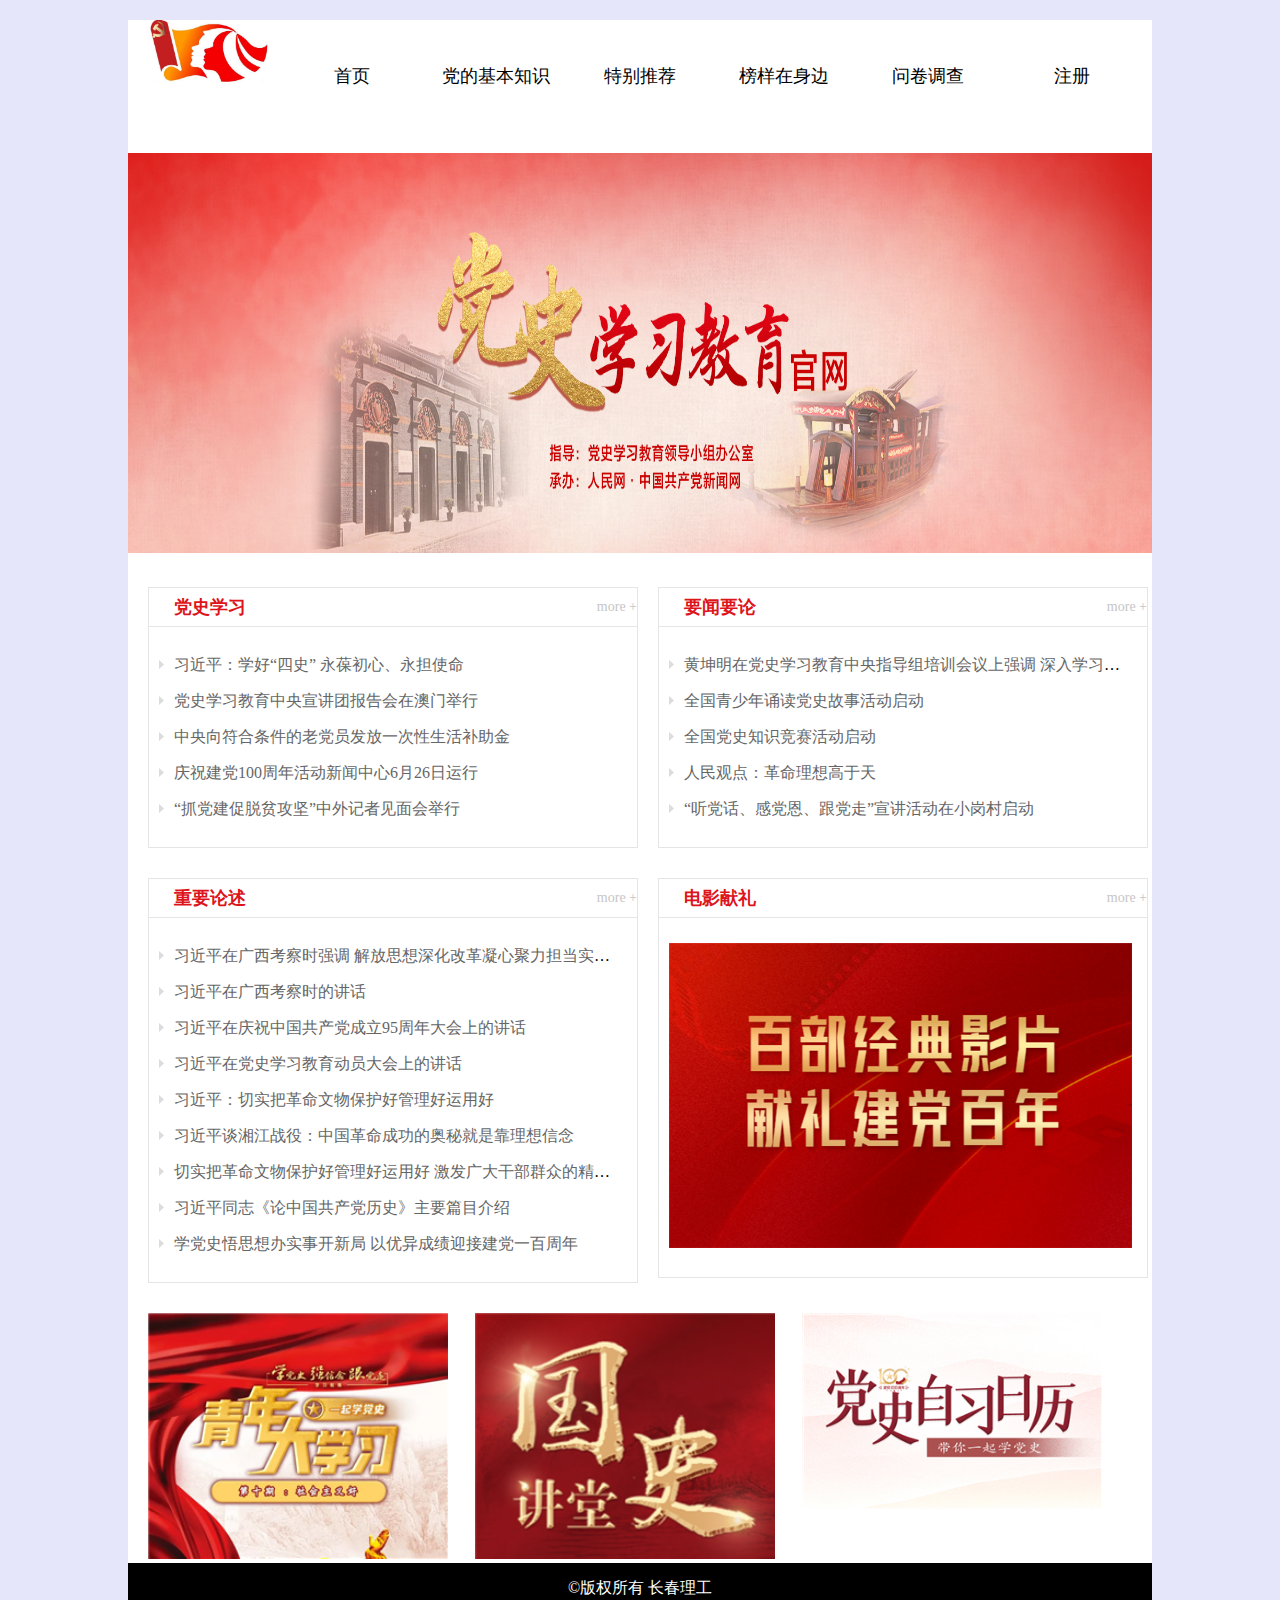
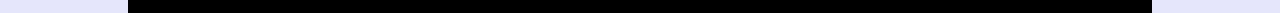
<file: 党史/Index.html>
<!DOCTYPE html>
<html>
<head>
  <title></title>
  <meta charset="utf-8">
  <link rel="stylesheet" type="text/css" href="css/add.css">
</head>
<body>
    <div class="header">
       <div class="container menu">
            <a href="index.html"><img src="images/logo.jpg" width="100%" alt=""> </a>
             <a href="index.html">首页</a>
             <a href="1.html">党的基本知识</a>
              <a href="2.html">特别推荐</a>
              <a href="3.html">榜样在身边</a>
              <a href="4.html">问卷调查</a>
              <a href="注册.html">注册</a>
       </div>
    </div>
    <div class="container">
      <div style="height: 67px;"></div>
        <img src="images/s3.jpg" width="100%" height="400">
        <div class="main">
            <div class="item">
                <div class="tit">
                  <span>党史学习 </span>
                  <a href="">more +</a>
                </div>
                <ul class="">    
                  <li>
                    <a href="6.html"> 习近平：学好“四史” 永葆初心、永担使命</a>
                  </li>
                  <li>
                    <a href="6.html">党史学习教育中央宣讲团报告会在澳门举行</a>
                  </li>
                  <li>
                    <a href="6.html">中央向符合条件的老党员发放一次性生活补助金</a>
                  </li>
                  <li>
                    <a href="6.html">庆祝建党100周年活动新闻中心6月26日运行</a>
                  </li>
                  <li>
                    <a href="6.html">“抓党建促脱贫攻坚”中外记者见面会举行</a>
                  </li>
              </ul>
            </div>
            <div class="item">
              <div class="tit">
                <span>要闻要论 </span>
                <a href="">more +</a>
              </div>
              <ul class="">    
                <li>
                  <a href="7.html">黄坤明在党史学习教育中央指导组培训会议上强调 深入学习贯彻习近平总书记重要讲话精神 高质量高标准完成指导工作任务</a>
                </li>
                <li>
                  <a href="7.html">全国青少年诵读党史故事活动启动</a>
                </li>
                <li>
                  <a href="7.html">全国党史知识竞赛活动启动</a>
                </li>
                <li>
                  <a href="7.html">人民观点：革命理想高于天</a>
                </li>
                <li>
                  <a href="7.html">“听党话、感党恩、跟党走”宣讲活动在小岗村启动</a>
                </li>
            </ul>
            </div>
            <div class="item">
              <div class="tit">
                <span>重要论述 </span>
                <a href="">more +</a>
              </div>
              <ul class="">    
                <li>
                  <a href="8.html">习近平在广西考察时强调 解放思想深化改革凝心聚力担当实干 建设新时代中国特色社会主义壮美广西</a>
                </li>
                <li>
                  <a href="8.html">习近平在广西考察时的讲话</a>
                </li>
                <li>
                  <a href="8.html">习近平在庆祝中国共产党成立95周年大会上的讲话</a>
                </li>
                <li>
                  <a href="8.html">习近平在党史学习教育动员大会上的讲话</a>
                </li>
                <li>
                  <a href="8.html">习近平：切实把革命文物保护好管理好运用好</a>
                </li>
                <li>
                  <a href="8.html">习近平谈湘江战役：中国革命成功的奥秘就是靠理想信念</a>
                </li>
                <li>
                  <a href="8.html">切实把革命文物保护好管理好运用好 激发广大干部群众的精神力量</a>
                </li>
                <li>
                  <a href="8.html">习近平同志《论中国共产党历史》主要篇目介绍</a>
                </li>
                <li>
                  <a href="8.html">学党史悟思想办实事开新局 以优异成绩迎接建党一百周年</a>
                </li>
            </ul>
            </div>
            <div class="item">
              <div class="tit">
                <span>电影献礼 </span>
                <a href="">more +</a>
              </div>
              <ul class="">    
                <li>
                  <img src="images/1.jpg" width="100%" alt="">
                </li>
              
            </ul>
            </div>
        </div>
        <div class="box1">
          <ul>
            <li><a href="5.html"> <img src="images/2.jpg" width="300" ></a></li>
            <li><a href="5.html">  <img src="images/3.jpg" width="300" ></a></li>
            <li><a href="5.html">  <img src="images/4.jpg" width="300" ></a></li>
          </ul>
        </div>
  
      <div class="footer">
         &copy;版权所有 长春理工
      </div>
    </div>
    


</body>
</html>
</file>
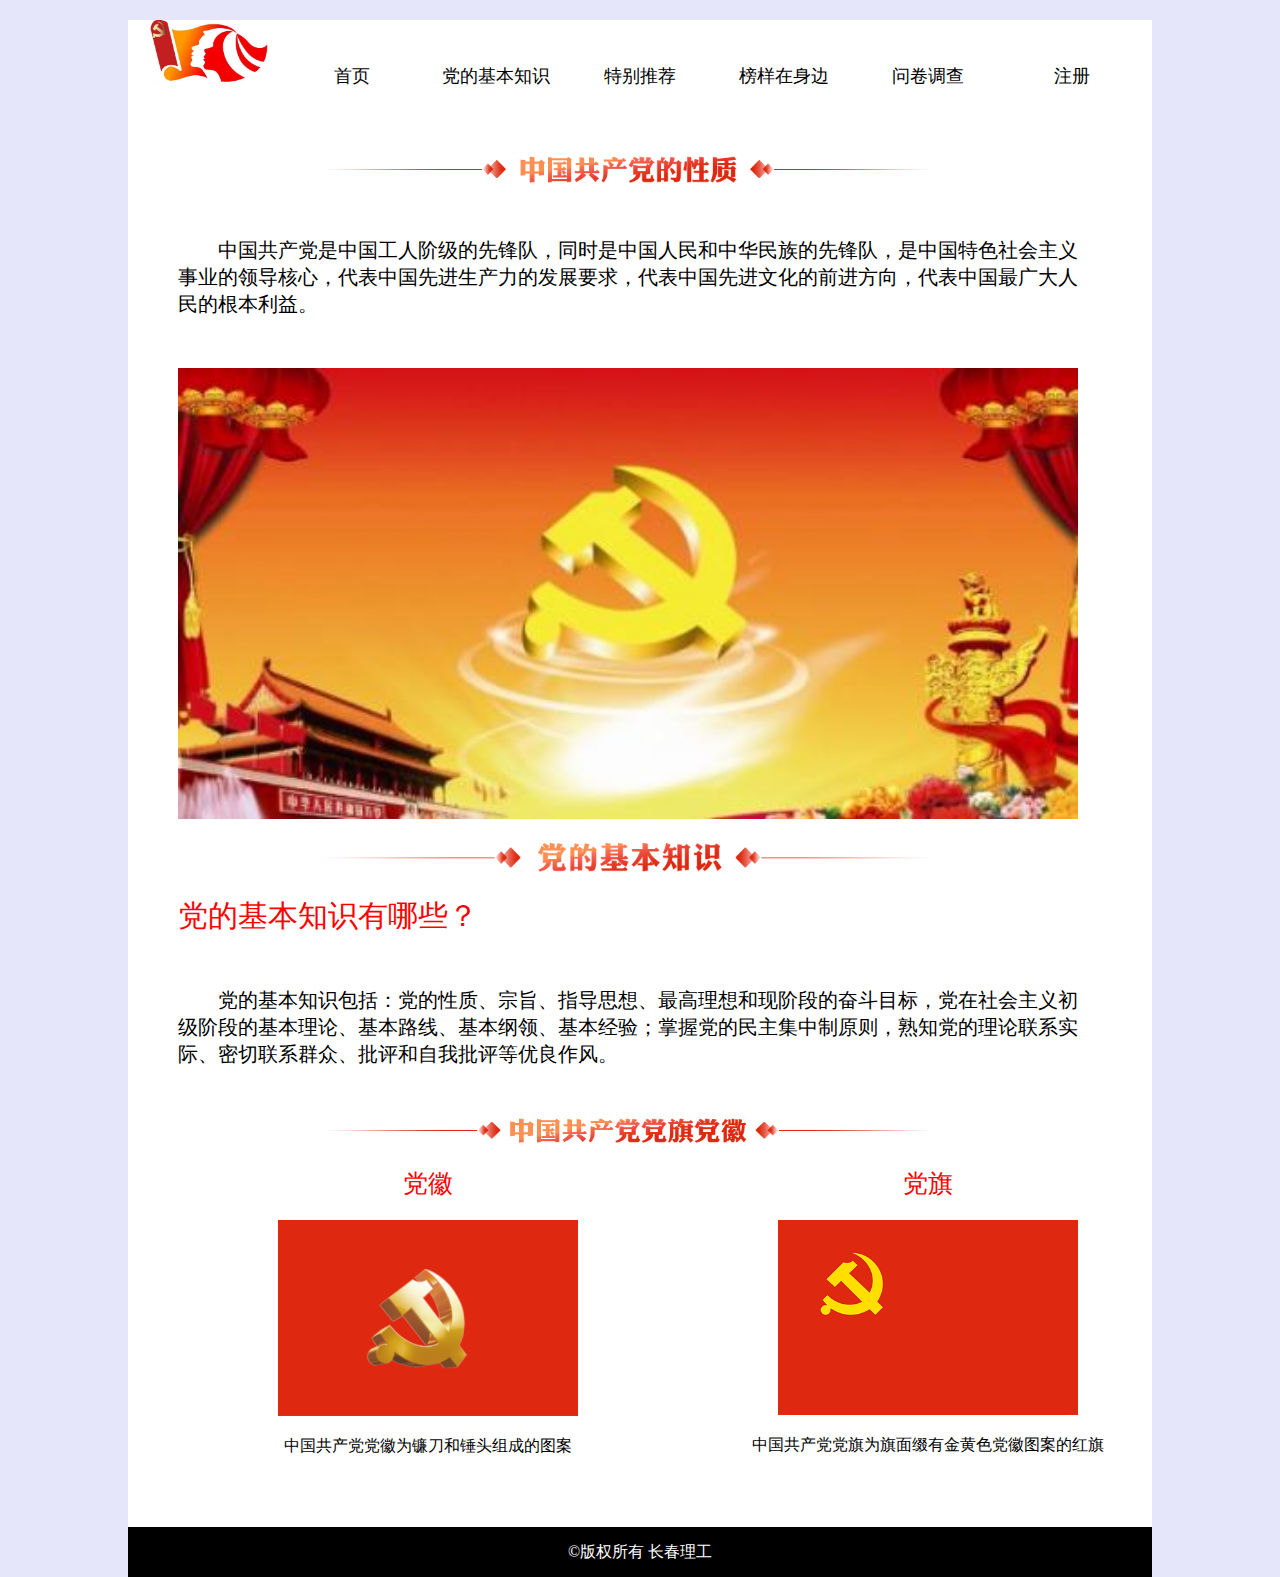
<file: 党史/1.html>
<!DOCTYPE html>
<html>
	<head>
		<meta charset="utf-8">
		<title>党的基本知识</title>
		<link rel="stylesheet" type="text/css" href="css/add.css">
		<link rel="stylesheet" type="text/css" href="css/css.css">
	</head>
	<body>
		<div class="header">
		   <div class="container menu">
		        <a href="index.html"><img src="images/logo.jpg" width="100%" alt=""> </a>
		         <a href="index.html">首页</a>
		         <a href="1.html">党的基本知识</a>
		          <a href="2.html">特别推荐</a>
		          <a href="3.html">榜样在身边</a>
		          <a href="4.html">问卷调查</a>
		          <a href="注册.html">注册</a>
		   </div>
		</div>
		<div class="container">
			<div class="top">
				<div class="top_1">
					<img src="./images/tit1.png" alt="">
				</div>
				<p class="top_2">
					中国共产党是中国工人阶级的先锋队，同时是中国人民和中华民族的先锋队，是中国特色社会主义事业的领导核心，代表中国先进生产力的发展要求，代表中国先进文化的前进方向，代表中国最广大人民的根本利益。
				</p>
				<img src="./images/ddzs.jpg" alt="" class="top_3">
				<div class="top_1">
					<img src="./images/tit6.png" alt="">
				</div>
				<h3>党的基本知识有哪些？</h3>
				<p class="top_2">
					党的基本知识包括：党的性质、宗旨、指导思想、最高理想和现阶段的奋斗目标，党在社会主义初级阶段的基本理论、基本路线、基本纲领、基本经验；掌握党的民主集中制原则，熟知党的理论联系实际、密切联系群众、批评和自我批评等优良作风。
				</p>
				<div class="top_1">
					<img src="./images/tit2.png" alt="">
				</div>
				<div class="top_4">
					<div>
						<h4>党徽</h4>
						<img src="./images/dh.png" alt="">
						<p>中国共产党党徽为镰刀和锤头组成的图案</p>
					</div>
					<div>
						<h4>党旗</h4>
						<img src="./images/dq.png" alt="">
						<p>中国共产党党旗为旗面缀有金黄色党徽图案的红旗</p>
					</div>
				</div>
			</div>
			<div class="footer">
				&copy;版权所有 长春理工
			</div>
		</div>
	</body>
</html>
</file>
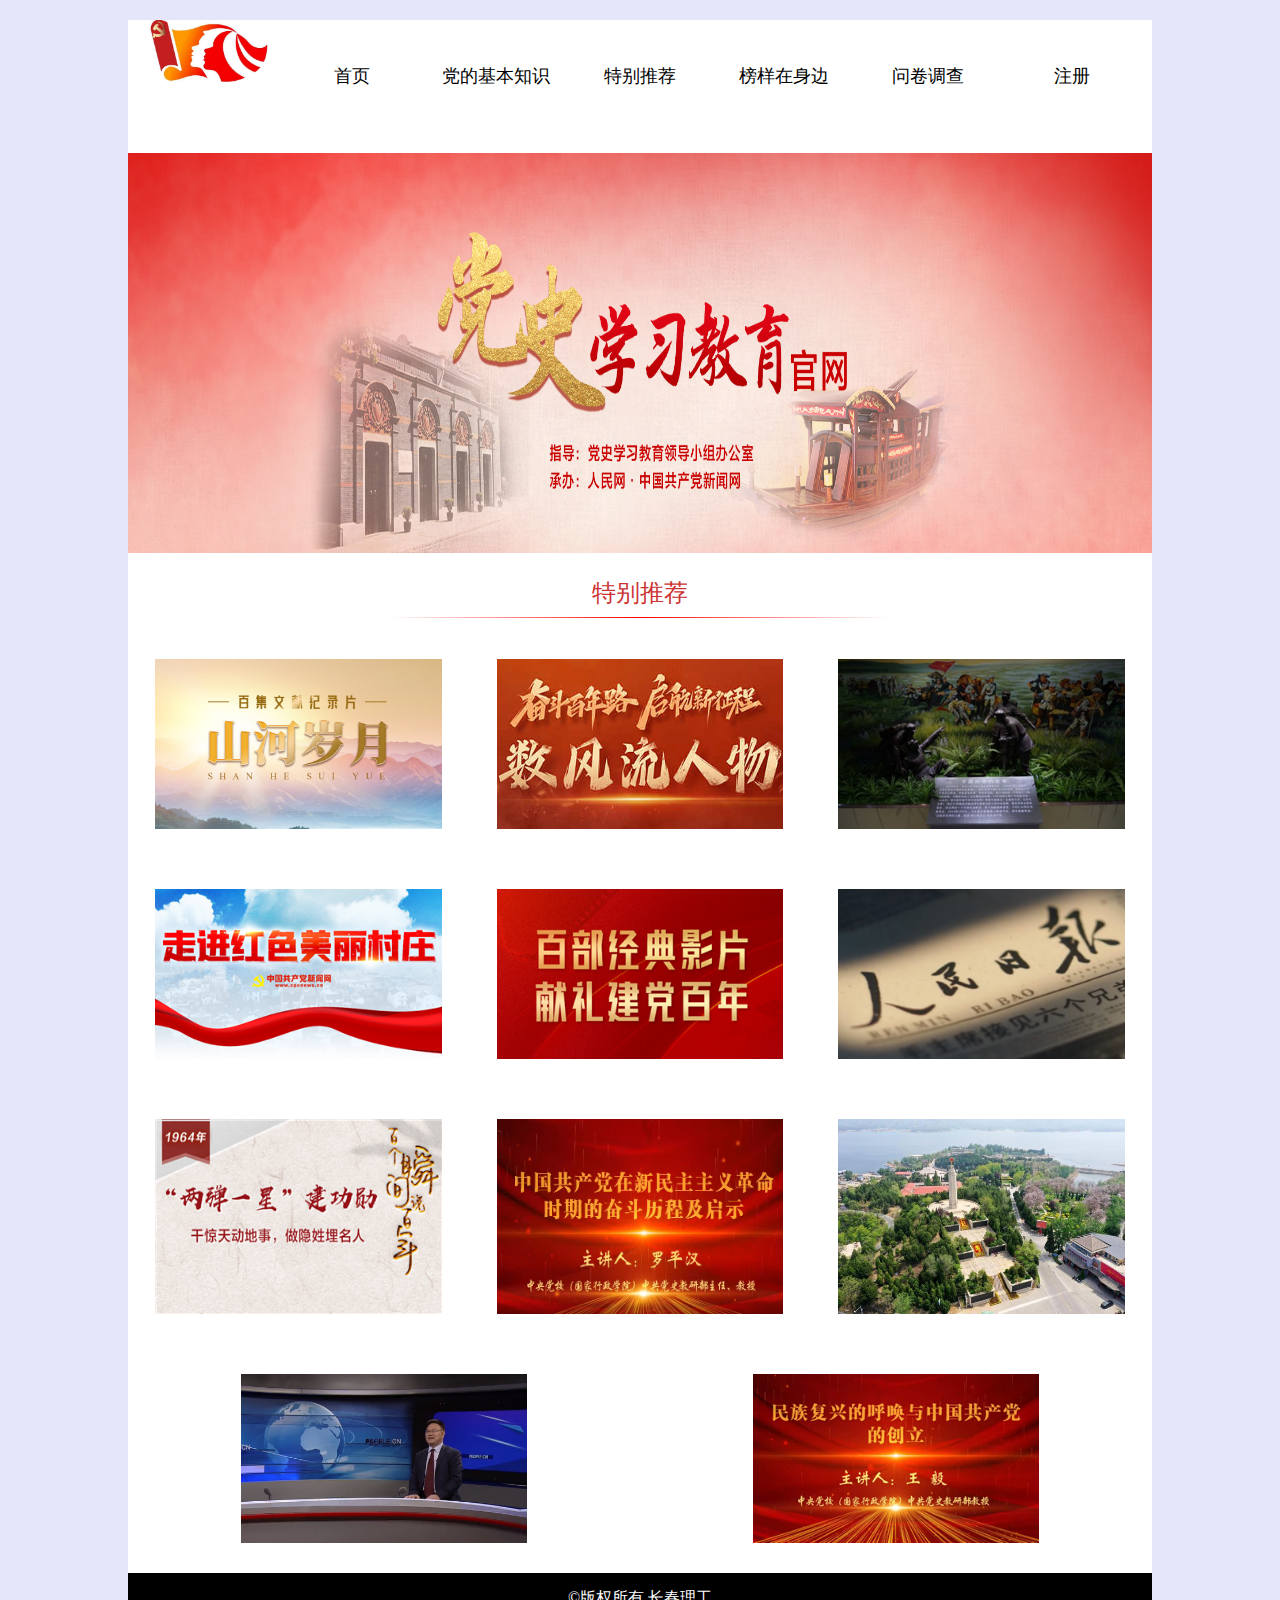
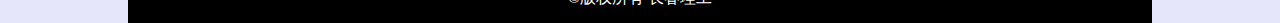
<file: 党史/2.html>
<!DOCTYPE html>
<html>
<head>
  <title></title>
  <meta charset="utf-8">
  <link rel="stylesheet" type="text/css" href="css/add.css">
  <link rel="stylesheet" href="css/style.css">
</head>
<body>
    <div class="header">
       <div class="container menu">
            <a href="index.html"><img src="images/logo.jpg" width="100%" alt=""> </a>
             <a href="index.html">首页</a>
             <a href="1.html">党的基本知识</a>
              <a href="2.html">特别推荐</a>
              <a href="3.html">榜样在身边</a>
              <a href="4.html">问卷调查</a>
              <a href="注册.html">注册</a>
       </div>
    </div>
    <div class="container">
      <div style="height: 67px;"></div>
      <img src="images/s3.jpg" width="100%" height="400">
      <h2 class="h2_title">特别推荐</h2>
      <section class="se_main">
        <div>
          <a href="#">百集文献纪录片《山河岁月》</a>
          <img src="images/2.1.jpg" alt="">
        </div>
        <div>
          <a href="#">奋斗百年路 启航新征程·数风流人物</a>
          <img src="images/2.2.jpg" alt="">
        </div>
        <div>
          <a href="#">听总书记讲党史故事｜“半截皮带”铸军魂</a>
          <img src="images/2.3.jpg" alt="">
        </div>
        <div>
          <a href="#">走进红色美丽村庄</a>
          <img src="images/2.4.png" alt="">
        </div>
        <div>
          <a href="#">百部经典影片 献礼建党百年</a>
          <img src="images/2.5.png" alt="">
        </div>
        <div>
          <a href="#">《红色档案》一则消息让毛泽东夜不能寐 欣然写就两首七律</a>
          <img src="images/2.6.png" alt="">
        </div>
        <div>
          <a href="#">【百个瞬间说百年】1964，“两弹一星”建功勋</a>
          <img src="images/2.7.png" alt="">
        </div>
        <div>
          <a href="#">【中共党史公开课】第三讲：中国共产党在新民主主义革命时期的奋斗历程及启示</a>
          <img src="images/2.8.png" alt="">
        </div>
        <div>
          <a href="#">“赶考”，永远在路上——习近平总书记到过的红色圣地之河北篇</a>
          <img src="images/2.9.jpg" alt="">
        </div>
        <div>
          <a href="#">导读：关于新时代坚持和发展中国特色社会主义</a>
          <img src="images/2.10.png" alt="">
        </div>
        <div>
          <a href="#">【中共党史公开课】第二讲：民族复兴的呼唤与中国共产党的创立</a>
          <img src="images/2.11.png" alt="">
        </div>

      </section>
      <div class="footer">
         &copy;版权所有 长春理工
      </div>
    </div>
    


</body>
</html>
</file>
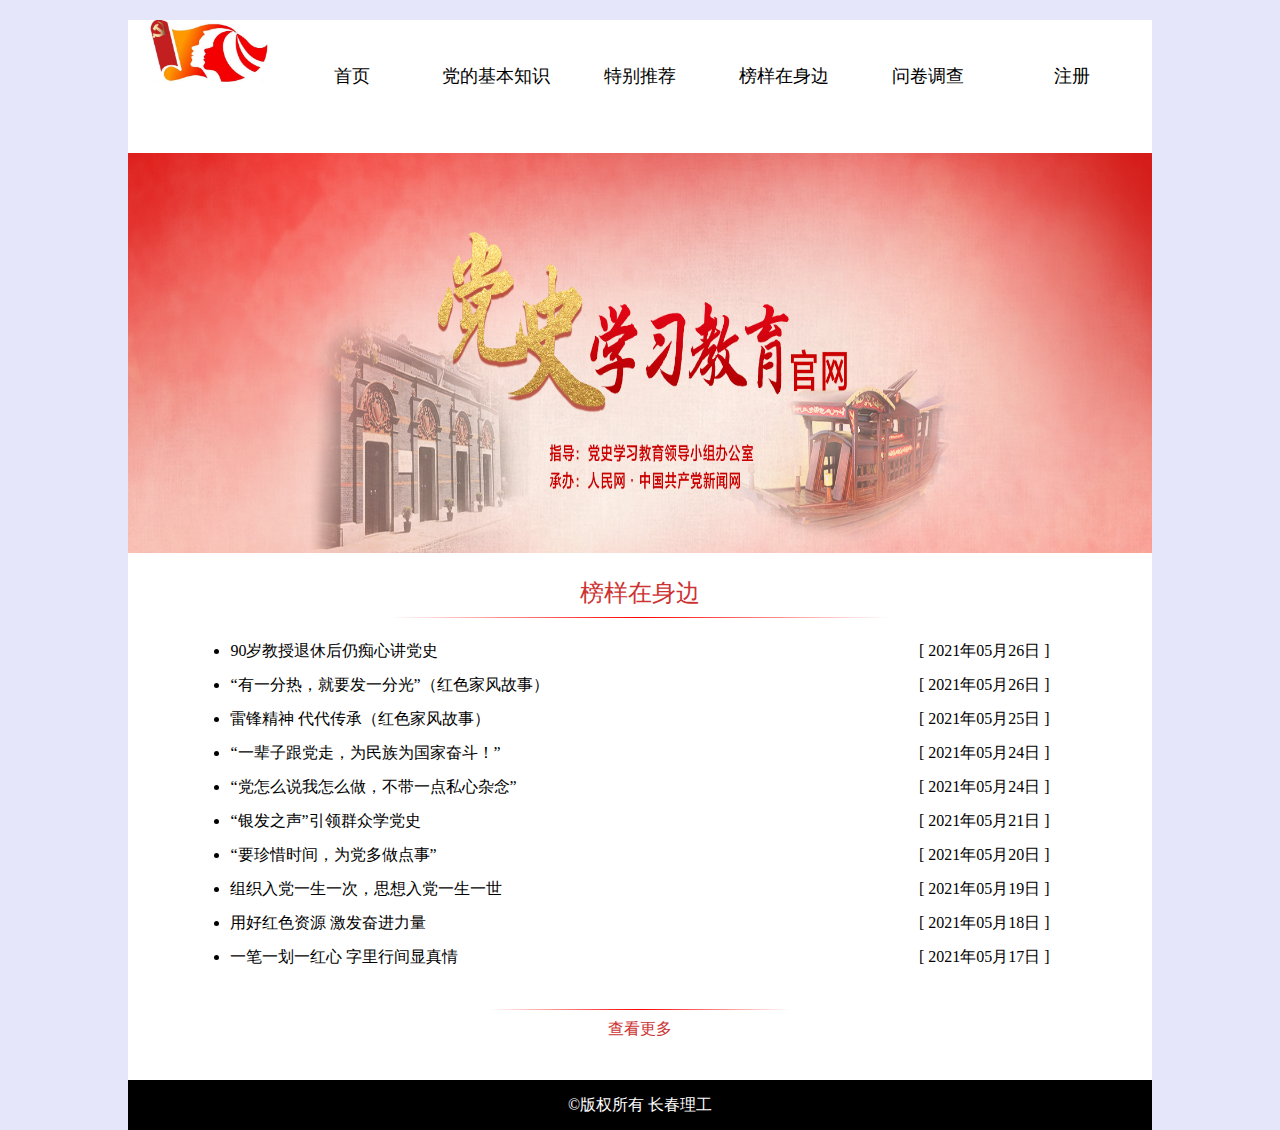
<file: 党史/3.html>
<!DOCTYPE html>
<html>
<head>
  <title></title>
  <meta charset="utf-8">
  <link rel="stylesheet" type="text/css" href="css/add.css">
  <link rel="stylesheet" href="css/style.css">
</head>
<body>
    <div class="header">
       <div class="container menu">
            <a href="index.html"><img src="images/logo.jpg" width="100%" alt=""> </a>
             <a href="index.html">首页</a>
             <a href="1.html">党的基本知识</a>
              <a href="2.html">特别推荐</a>
              <a href="3.html">榜样在身边</a>
              <a href="4.html">问卷调查</a>
              <a href="注册.html">注册</a>
       </div>
    </div>
    <div class="container">
      <div style="height: 67px;"></div>
      <img src="images/s3.jpg" width="100%" height="400">
      <h2 class="h2_title">榜样在身边</h2>
      <section class="se_main">
        <ul>
          <li>
            <a href="">90岁教授退休后仍痴心讲党史</a>
            <span>[ 2021年05月26日 ]</span>
          </li>
          <li>
            <a href="">“有一分热，就要发一分光”（红色家风故事）</a>
            <span>[ 2021年05月26日 ]</span>
          </li>
          <li>
            <a href="">雷锋精神 代代传承（红色家风故事）</a>
            <span>[ 2021年05月25日 ]</span>
          </li>
          <li>
            <a href="">“一辈子跟党走，为民族为国家奋斗！”</a>
            <span>[ 2021年05月24日 ]</span>
          </li>
          <li>
            <a href="">“党怎么说我怎么做，不带一点私心杂念”</a>
            <span>[ 2021年05月24日 ]</span>
          </li>
          <li>
            <a href="">“银发之声”引领群众学党史</a>
            <span>[ 2021年05月21日 ]</span>
          </li>
          <li>
            <a href="">“要珍惜时间，为党多做点事”</a>
            <span>[ 2021年05月20日 ]</span>
          </li>
          <li>
            <a href="">组织入党一生一次，思想入党一生一世</a>
            <span>[ 2021年05月19日 ]</span>
          </li>
          <li>
            <a href="">用好红色资源 激发奋进力量</a>
            <span>[ 2021年05月18日 ]</span>
          </li>
          <li>
            <a href="">一笔一划一红心 字里行间显真情</a>
            <span>[ 2021年05月17日 ]</span>
          </li>
        </ul>
        <a href="javascript:a();" class="more">查看更多</a>
        <script>
            var ul = document.querySelector(".se_main > ul");
              lists = ul.innerHTML;
            function a(){
              console.log(lists)
              ul.innerHTML = ul.innerHTML + lists;
            }
        </script>
      </section>
      <div class="footer">
         &copy;版权所有 长春理工
      </div>
    </div>
</body>
</html>
</file>
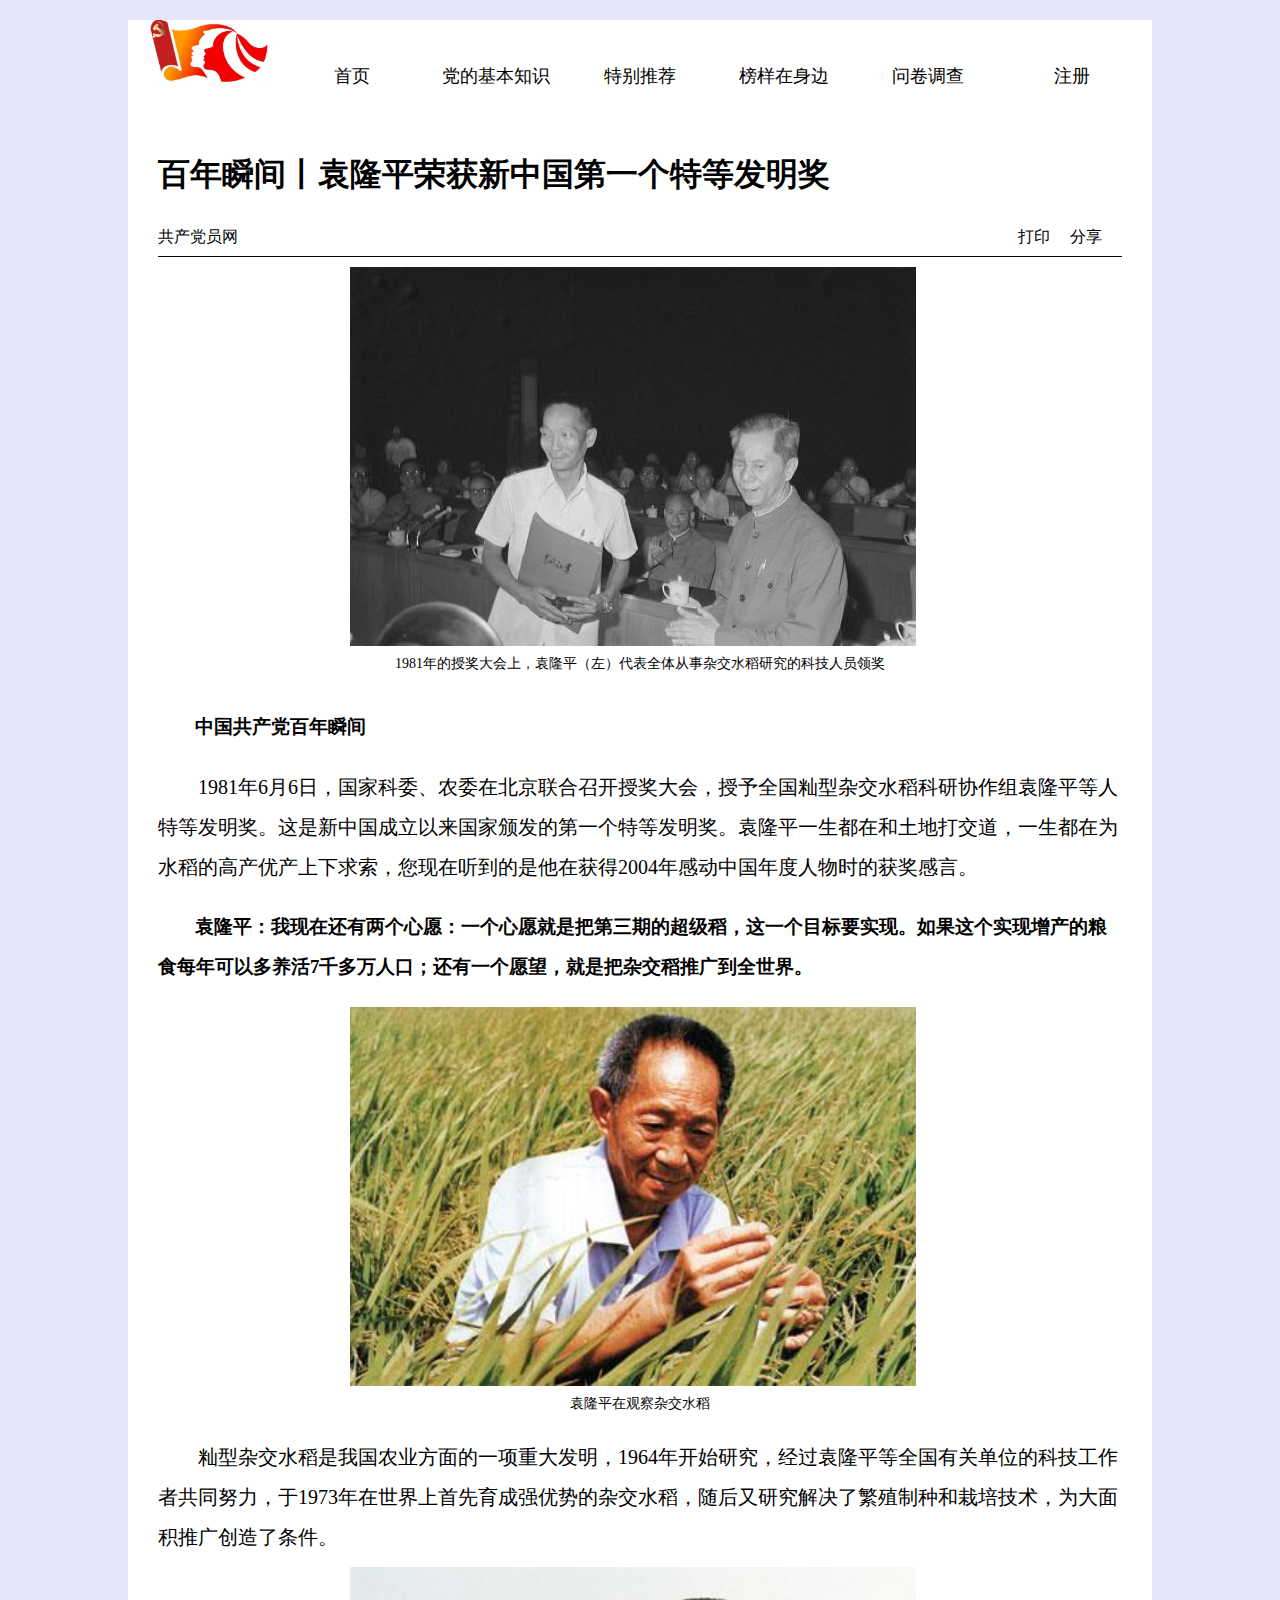
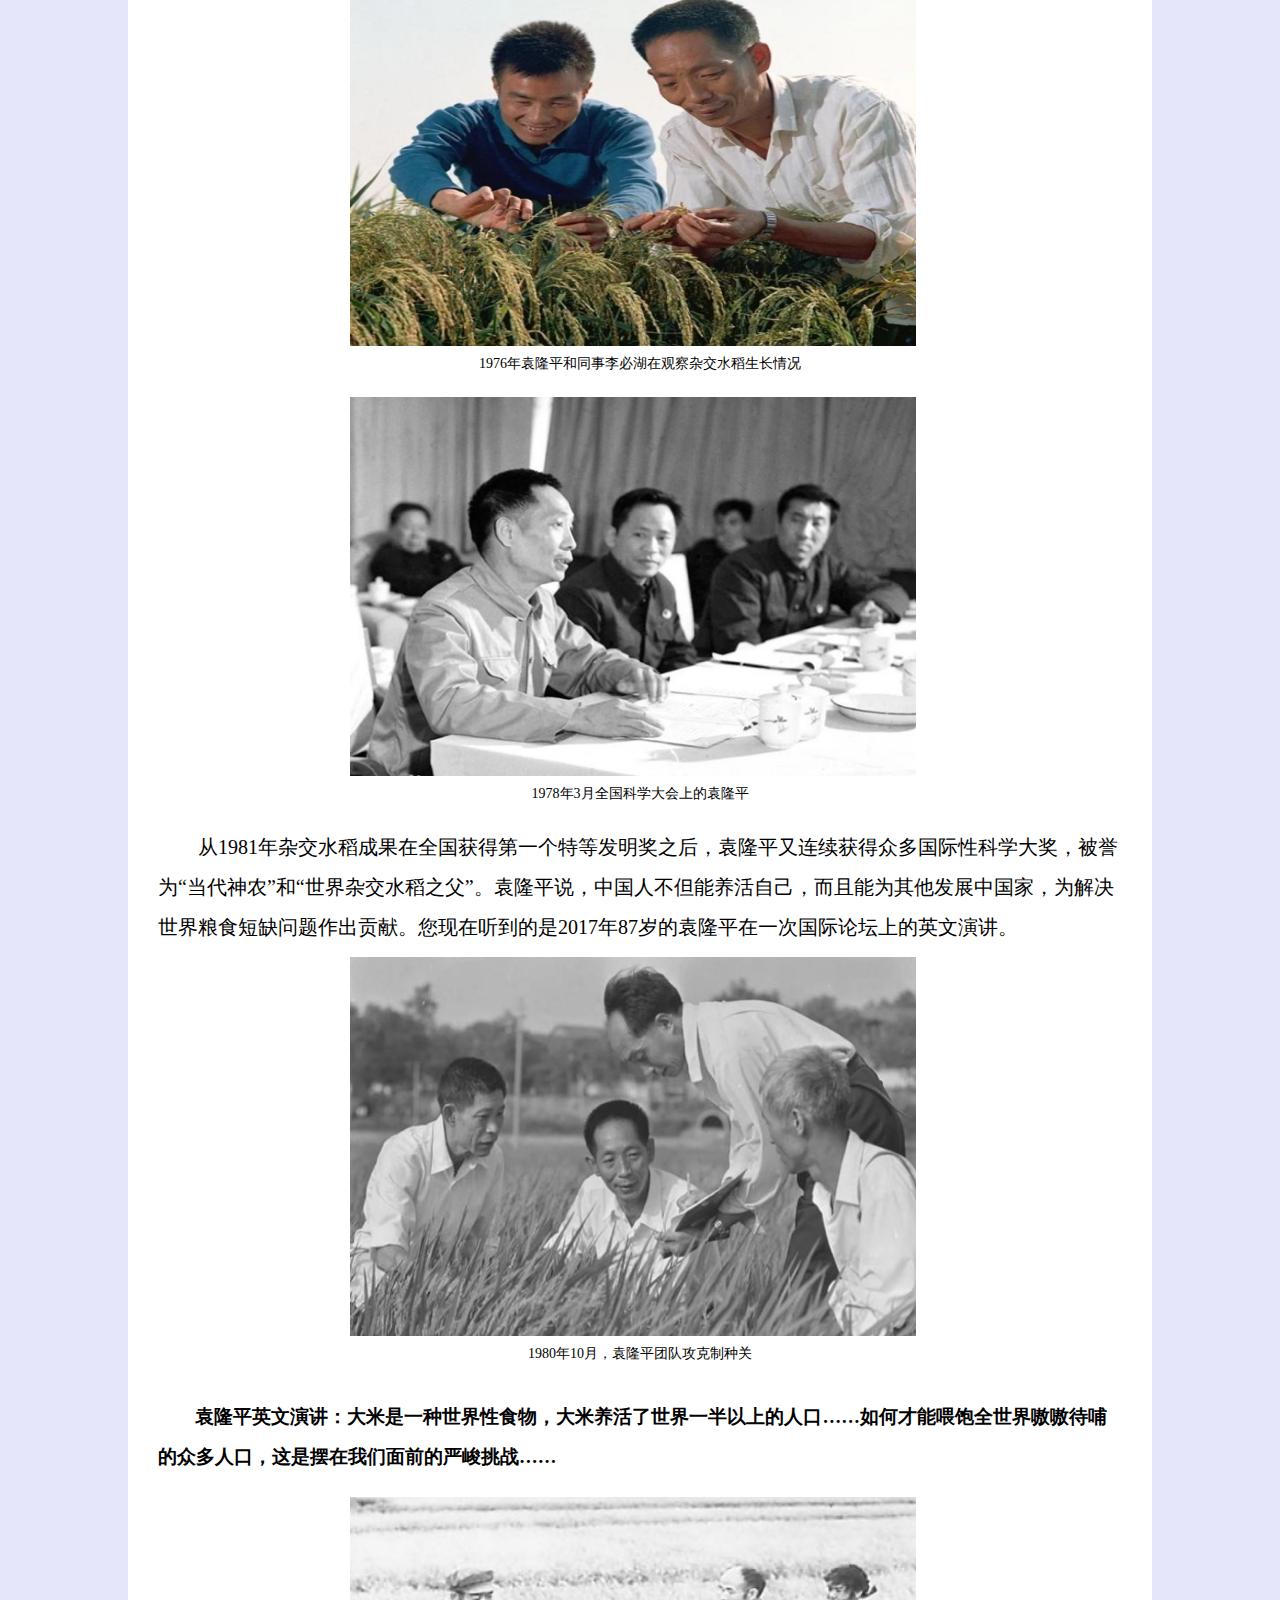
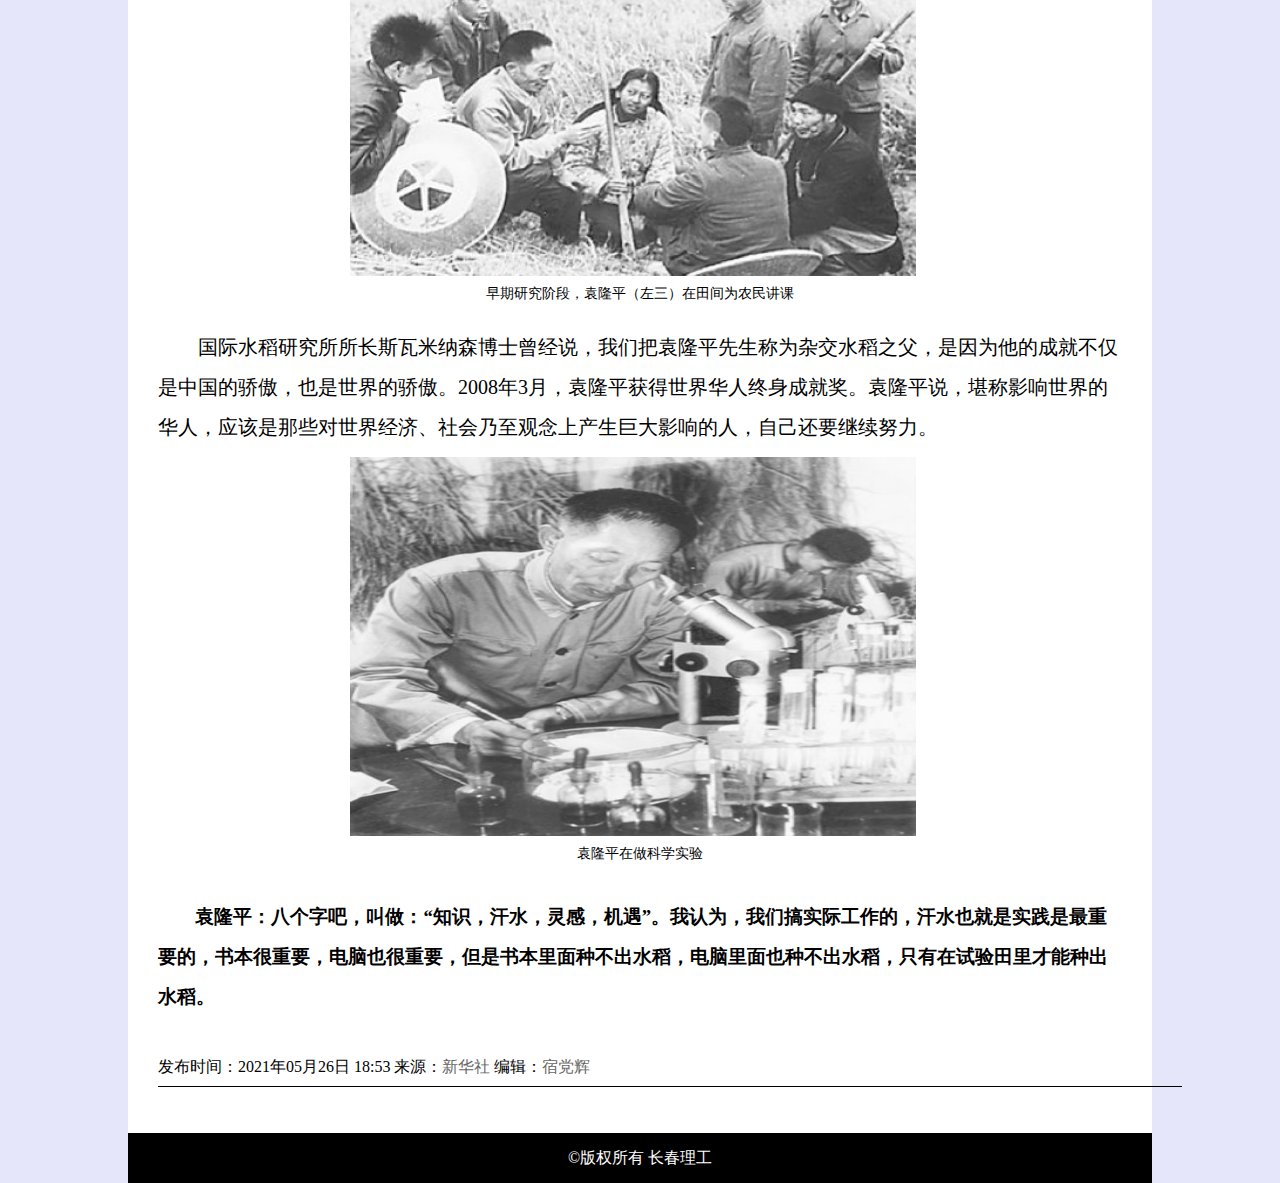
<file: 党史/5.html>
<!DOCTYPE html>
<html lang="en">
<head>
	<meta charset="UTF-8">
	<meta name="viewport" content="width=device-width, initial-scale=1.0">
	<title>国史讲堂</title>
	<link rel="stylesheet" href="css/add.css">
	<link rel="stylesheet" href="css/5.css">
</head>
<body>
    <div class="header">
       <div class="container menu">
            <a href="index.html"><img src="images/logo.jpg" width="100%" alt=""> </a>
             <a href="index.html">首页</a>
             <a href="1.html">党的基本知识</a>
              <a href="2.html">特别推荐</a>
              <a href="3.html">榜样在身边</a>
              <a href="4.html">问卷调查</a>
              <a href="注册.html">注册</a>
       </div>
    </div>
    <div style="height: 67px;background-color: #fff;width: 1024px;margin: 0 auto;"></div>
    <div class="content">
    	<div class="top">
        <h1>百年瞬间丨袁隆平荣获新中国第一个特等发明奖</h1>
        <p class="xian">
          <span class="fl"><a href="#">共产党员网</a></span>
          <span class="fr"><a href="#">分享</a></span>
          <span class="fr"><a href="#">打印</a></span>
        </p>
      </div>
      <div class="con">
        <div class="img">
          <img src="images/5.png" alt="">
          <span>1981年的授奖大会上，袁隆平（左）代表全体从事杂交水稻研究的科技人员领奖</span>
        </div>
        <h3>中国共产党百年瞬间</h3>
        <p>1981年6月6日，国家科委、农委在北京联合召开授奖大会，授予全国籼型杂交水稻科研协作组袁隆平等人特等发明奖。这是新中国成立以来国家颁发的第一个特等发明奖。袁隆平一生都在和土地打交道，一生都在为水稻的高产优产上下求索，您现在听到的是他在获得2004年感动中国年度人物时的获奖感言。</p>
        <h3>袁隆平：我现在还有两个心愿：一个心愿就是把第三期的超级稻，这一个目标要实现。如果这个实现增产的粮食每年可以多养活7千多万人口；还有一个愿望，就是把杂交稻推广到全世界。</h3>
         <div class="img">
          <img src="images/5-1.jpg" alt="">
          <span>袁隆平在观察杂交水稻</span>
        </div>
        <p>籼型杂交水稻是我国农业方面的一项重大发明，1964年开始研究，经过袁隆平等全国有关单位的科技工作者共同努力，于1973年在世界上首先育成强优势的杂交水稻，随后又研究解决了繁殖制种和栽培技术，为大面积推广创造了条件。</p>
        <div class="img">
          <img src="images/5-2.png" alt="">
          <span>1976年袁隆平和同事李必湖在观察杂交水稻生长情况</span>
        </div>
        <div class="img">
          <img src="images/5-3.png" alt="">
          <span>1978年3月全国科学大会上的袁隆平</span>
        </div>
        <p>从1981年杂交水稻成果在全国获得第一个特等发明奖之后，袁隆平又连续获得众多国际性科学大奖，被誉为“当代神农”和“世界杂交水稻之父”。袁隆平说，中国人不但能养活自己，而且能为其他发展中国家，为解决世界粮食短缺问题作出贡献。您现在听到的是2017年87岁的袁隆平在一次国际论坛上的英文演讲。</p>
        <div class="img">
          <img src="images/5-4.png" alt="">
          <span>1980年10月，袁隆平团队攻克制种关</span>
        </div>
        <h3>袁隆平英文演讲：大米是一种世界性食物，大米养活了世界一半以上的人口……如何才能喂饱全世界嗷嗷待哺的众多人口，这是摆在我们面前的严峻挑战……</h3>
        <div class="img">
          <img src="images/5-5.png" alt="">
          <span>早期研究阶段，袁隆平（左三）在田间为农民讲课</span>
        </div>
        <p>国际水稻研究所所长斯瓦米纳森博士曾经说，我们把袁隆平先生称为杂交水稻之父，是因为他的成就不仅是中国的骄傲，也是世界的骄傲。2008年3月，袁隆平获得世界华人终身成就奖。袁隆平说，堪称影响世界的华人，应该是那些对世界经济、社会乃至观念上产生巨大影响的人，自己还要继续努力。</p>
        <div class="img">
          <img src="images/5-6.png" alt="">
          <span>袁隆平在做科学实验</span>
        </div>
        <h3>袁隆平：八个字吧，叫做：“知识，汗水，灵感，机遇”。我认为，我们搞实际工作的，汗水也就是实践是最重要的，书本很重要，电脑也很重要，但是书本里面种不出水稻，电脑里面也种不出水稻，只有在试验田里才能种出水稻。</h3>
        <div class="yejiao">
          <span class="fl">发布时间：2021年05月26日 18:53 来源：<a href="">新华社</a> 编辑：<a href="">宿党辉</a></span>
        </div>
      </div>
    </div>
    <div class="footer">
         &copy;版权所有 长春理工
    </div>
</body>
</html>
</file>
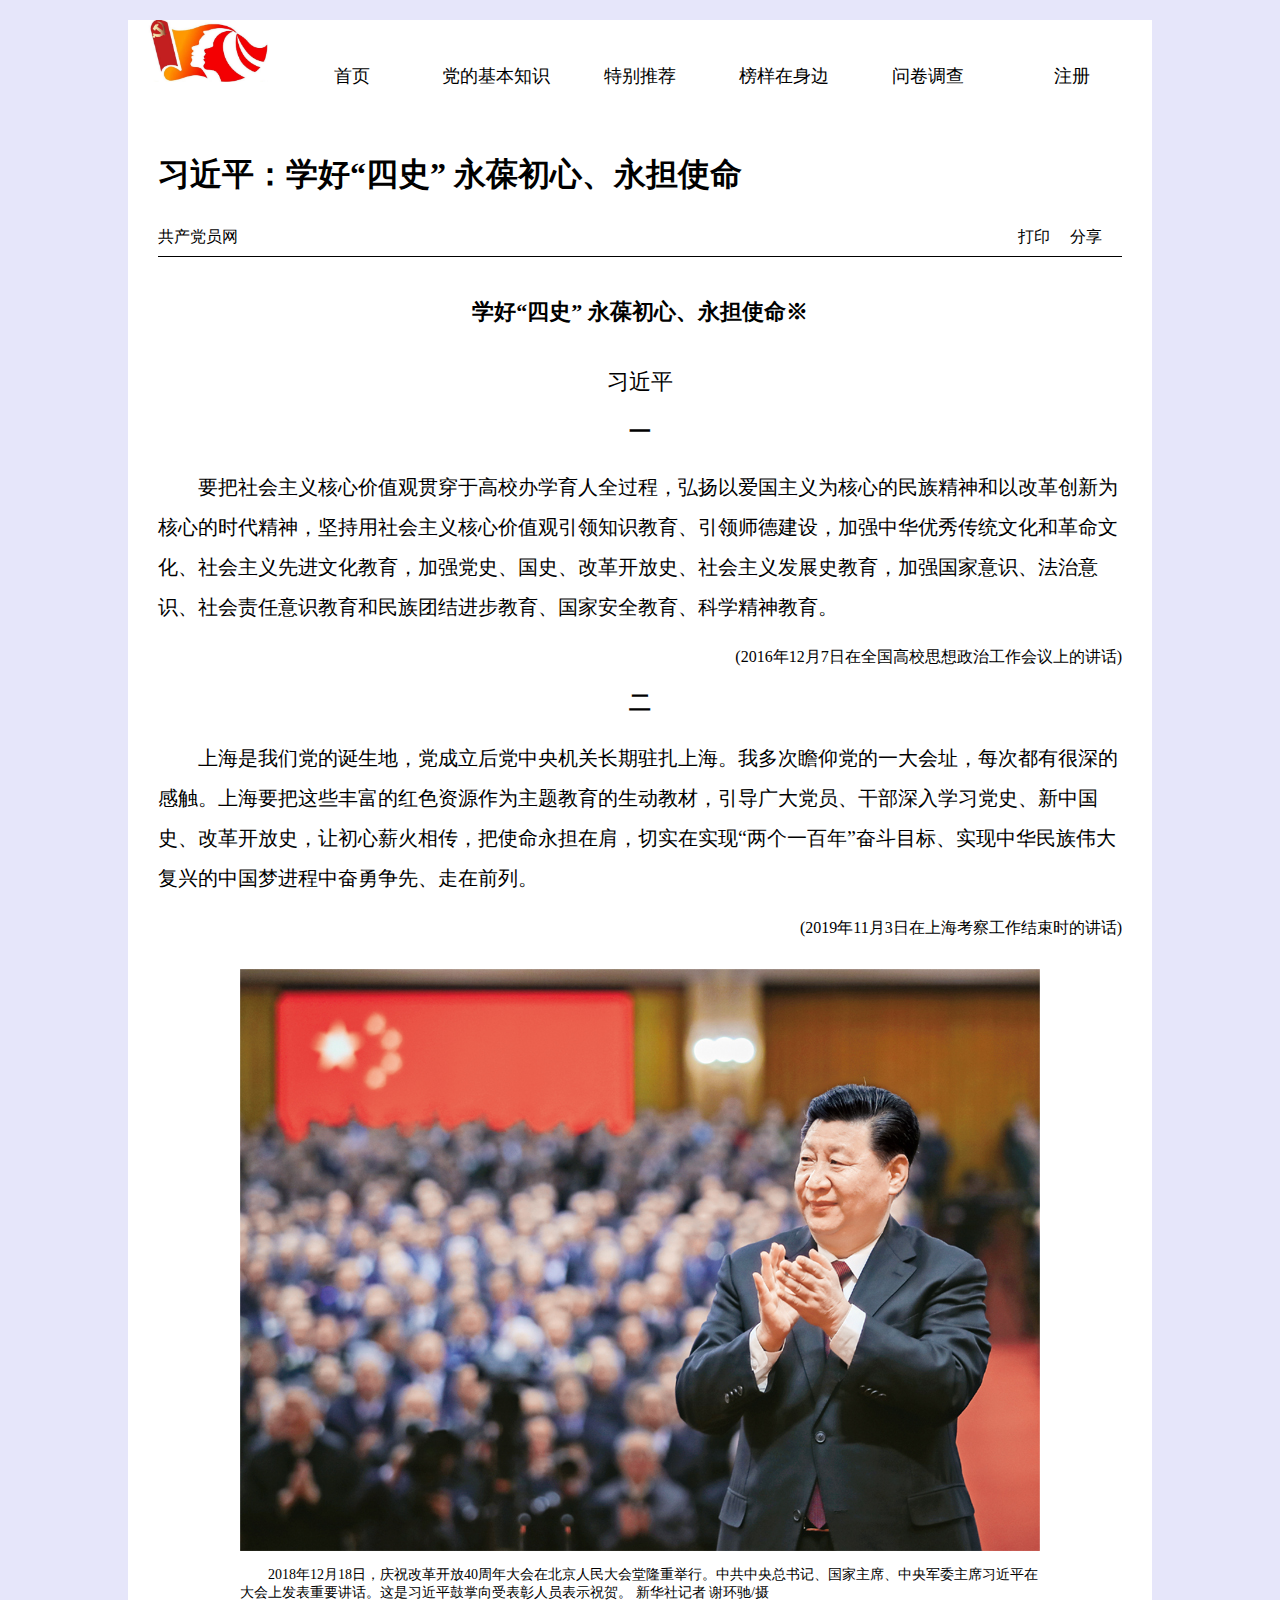
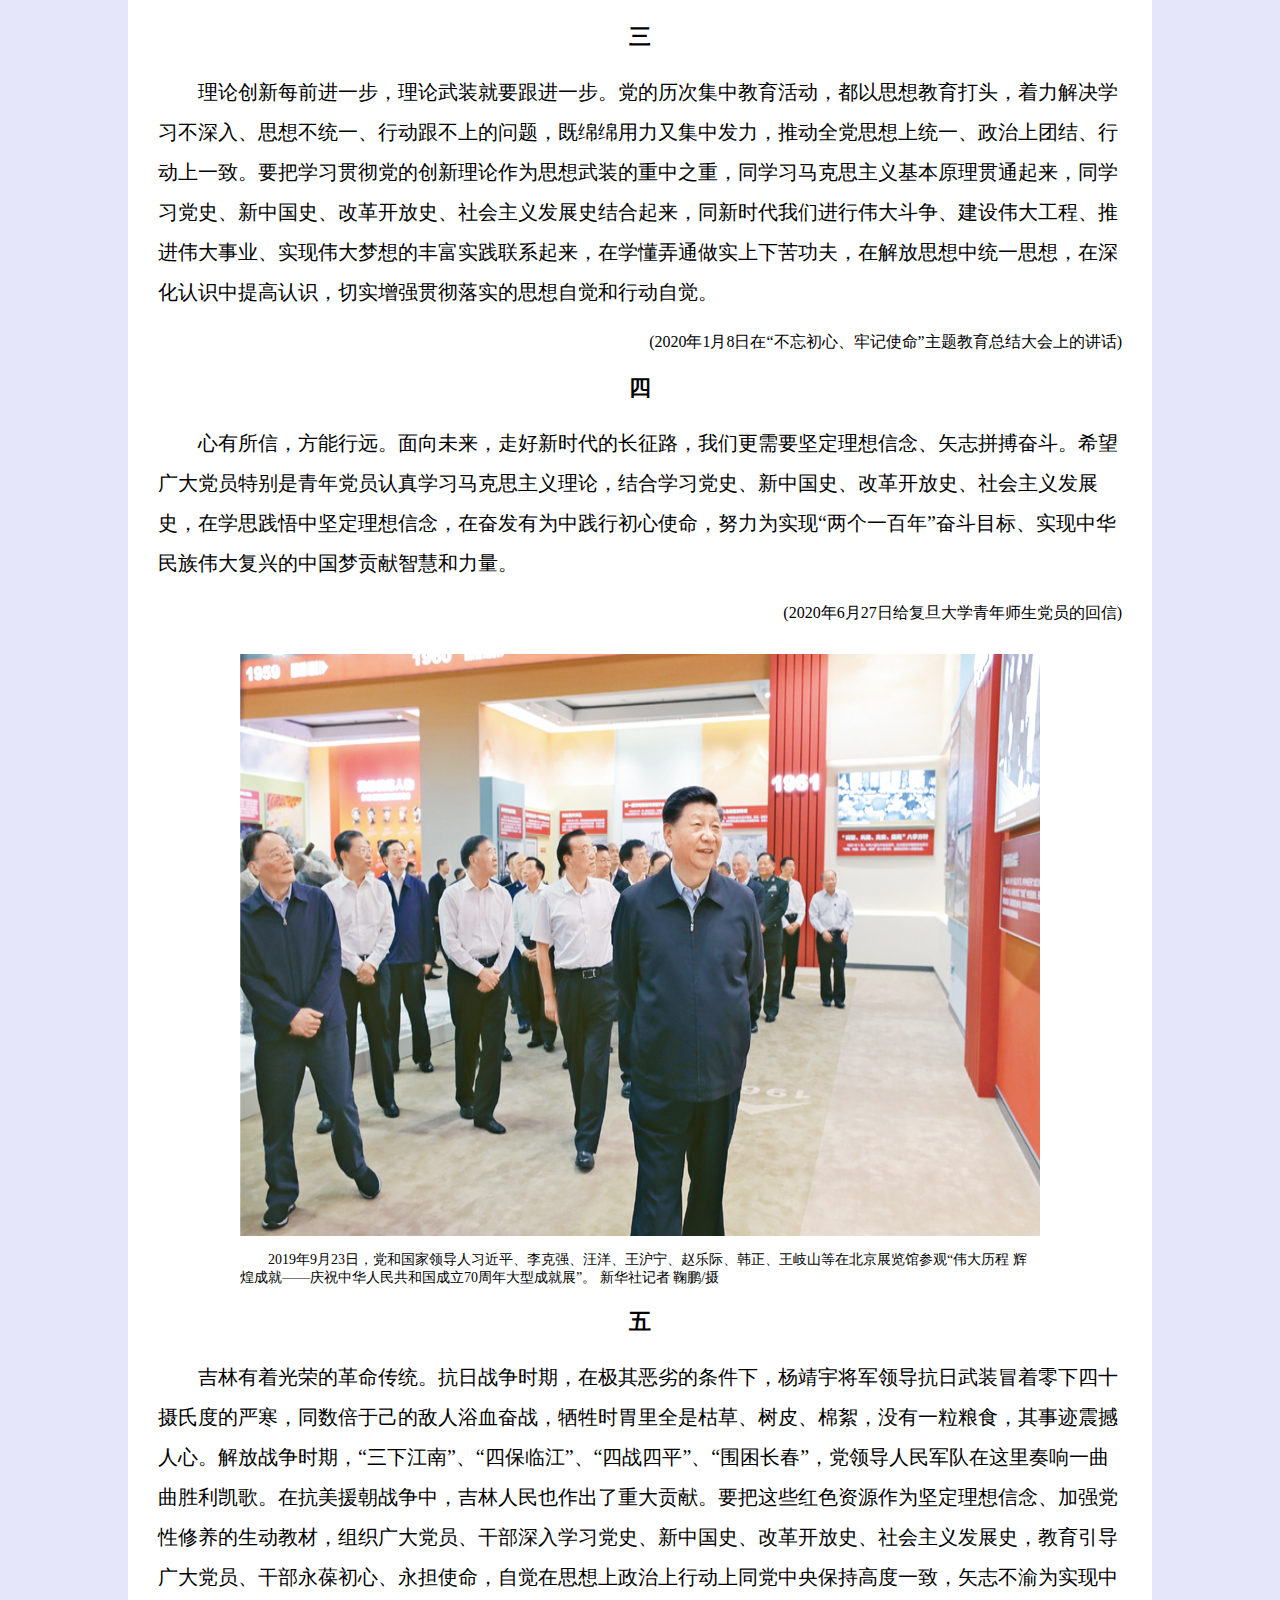
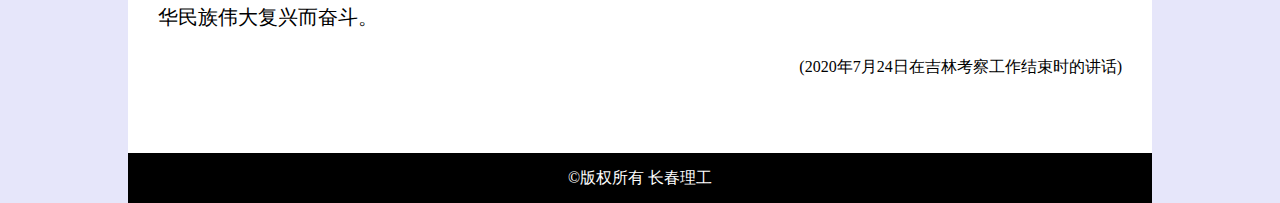
<file: 党史/6.html>
<!DOCTYPE html>
<html lang="en">
<head>
	<meta charset="UTF-8">
	<meta name="viewport" content="width=device-width, initial-scale=1.0">
	<title>习近平：学好“四史” 永葆初心、永担使命</title>
	<link rel="stylesheet" href="css/add.css">
	<link rel="stylesheet" href="css/6.css">
</head>
<body>
	 <div class="header">
       <div class="container menu">
            <a href="index.html"><img src="images/logo.jpg" width="100%" alt=""> </a>
             <a href="index.html">首页</a>
             <a href="1.html">党的基本知识</a>
              <a href="2.html">特别推荐</a>
              <a href="3.html">榜样在身边</a>
              <a href="4.html">问卷调查</a>
              <a href="注册.html">注册</a>
       </div>
    </div>
    <div style="height: 67px;background-color: #fff;width: 1024px;margin: 0 auto;"></div>
    <div class="content">
    	<div class="top">
    		<h1>习近平：学好“四史” 永葆初心、永担使命</h1>
    		<p class="xian">
    			<span class="fl"><a href="#">共产党员网</a></span>
    			<span class="fr"><a href="#">分享</a></span>
    			<span class="fr"><a href="#">打印</a></span>
    		</p>
    	</div>
    	<div class="center">
    		<h3>学好“四史” 永葆初心、永担使命※</h3>
    		<h4>习近平</h4>
    		<h5>一</h5>
    		<p>要把社会主义核心价值观贯穿于高校办学育人全过程，弘扬以爱国主义为核心的民族精神和以改革创新为核心的时代精神，坚持用社会主义核心价值观引领知识教育、引领师德建设，加强中华优秀传统文化和革命文化、社会主义先进文化教育，加强党史、国史、改革开放史、社会主义发展史教育，加强国家意识、法治意识、社会责任意识教育和民族团结进步教育、国家安全教育、科学精神教育。</p>
    		<span>(2016年12月7日在全国高校思想政治工作会议上的讲话)</span>
    		<h5>二</h5>
    		<p>上海是我们党的诞生地，党成立后党中央机关长期驻扎上海。我多次瞻仰党的一大会址，每次都有很深的感触。上海要把这些丰富的红色资源作为主题教育的生动教材，引导广大党员、干部深入学习党史、新中国史、改革开放史，让初心薪火相传，把使命永担在肩，切实在实现“两个一百年”奋斗目标、实现中华民族伟大复兴的中国梦进程中奋勇争先、走在前列。</p>
    		<span>(2019年11月3日在上海考察工作结束时的讲话)</span>
    		<div class="img">
    			<img src="images/6.jpg" alt="">
    		</div>
    		<b>2018年12月18日，庆祝改革开放40周年大会在北京人民大会堂隆重举行。中共中央总书记、国家主席、中央军委主席习近平在大会上发表重要讲话。这是习近平鼓掌向受表彰人员表示祝贺。 新华社记者 谢环驰/摄</b>
    		<h5>三</h5>
    		<p>理论创新每前进一步，理论武装就要跟进一步。党的历次集中教育活动，都以思想教育打头，着力解决学习不深入、思想不统一、行动跟不上的问题，既绵绵用力又集中发力，推动全党思想上统一、政治上团结、行动上一致。要把学习贯彻党的创新理论作为思想武装的重中之重，同学习马克思主义基本原理贯通起来，同学习党史、新中国史、改革开放史、社会主义发展史结合起来，同新时代我们进行伟大斗争、建设伟大工程、推进伟大事业、实现伟大梦想的丰富实践联系起来，在学懂弄通做实上下苦功夫，在解放思想中统一思想，在深化认识中提高认识，切实增强贯彻落实的思想自觉和行动自觉。</p>
    		<span>(2020年1月8日在“不忘初心、牢记使命”主题教育总结大会上的讲话)</span>
    		<h5>四</h5>
    		<p>心有所信，方能行远。面向未来，走好新时代的长征路，我们更需要坚定理想信念、矢志拼搏奋斗。希望广大党员特别是青年党员认真学习马克思主义理论，结合学习党史、新中国史、改革开放史、社会主义发展史，在学思践悟中坚定理想信念，在奋发有为中践行初心使命，努力为实现“两个一百年”奋斗目标、实现中华民族伟大复兴的中国梦贡献智慧和力量。</p>
    		<span>(2020年6月27日给复旦大学青年师生党员的回信)</span>
    		<div class="img">
    			<img src="images/6-1.jpg" alt="">
    		</div>
    		<b>2019年9月23日，党和国家领导人习近平、李克强、汪洋、王沪宁、赵乐际、韩正、王岐山等在北京展览馆参观“伟大历程 辉煌成就——庆祝中华人民共和国成立70周年大型成就展”。 新华社记者 鞠鹏/摄</b>
    		<h5>五</h5>
    		<p>吉林有着光荣的革命传统。抗日战争时期，在极其恶劣的条件下，杨靖宇将军领导抗日武装冒着零下四十摄氏度的严寒，同数倍于己的敌人浴血奋战，牺牲时胃里全是枯草、树皮、棉絮，没有一粒粮食，其事迹震撼人心。解放战争时期，“三下江南”、“四保临江”、“四战四平”、“围困长春”，党领导人民军队在这里奏响一曲曲胜利凯歌。在抗美援朝战争中，吉林人民也作出了重大贡献。要把这些红色资源作为坚定理想信念、加强党性修养的生动教材，组织广大党员、干部深入学习党史、新中国史、改革开放史、社会主义发展史，教育引导广大党员、干部永葆初心、永担使命，自觉在思想上政治上行动上同党中央保持高度一致，矢志不渝为实现中华民族伟大复兴而奋斗。</p>
    		<span>(2020年7月24日在吉林考察工作结束时的讲话)</span>
    	</div>
    </div>
    <div class="footer">
         &copy;版权所有 长春理工
    </div>
</body>
</html>
</file>
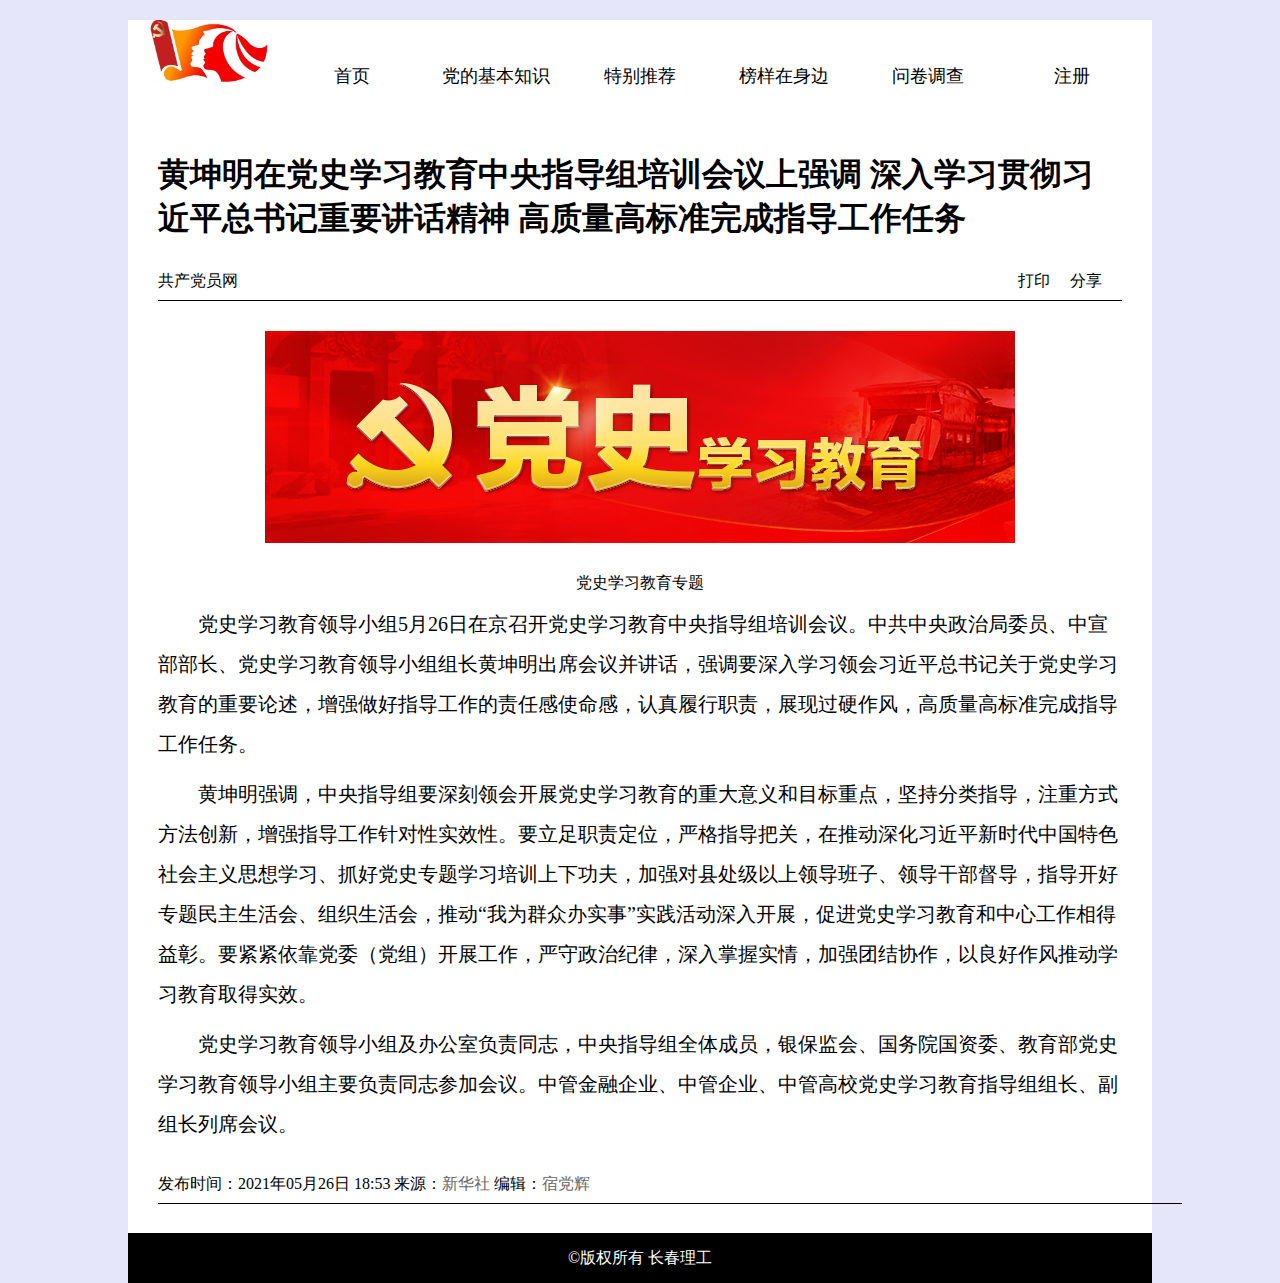
<file: 党史/7.html>
<!DOCTYPE html>
<html lang="en">
<head>
	<meta charset="UTF-8">
	<meta name="viewport" content="width=device-width, initial-scale=1.0">
	<title>黄坤明在党史学习教育中央指导组培训会议上强调 深入学习贯彻习近平总书记重要讲话精神 高质量高标准完成指导工作任务</title>
	<link rel="stylesheet" href="css/add.css">
	<link rel="stylesheet" href="css/7.css">
</head>
<body>
	<div class="header">
       <div class="container menu">
            <a href="index.html"><img src="images/logo.jpg" width="100%" alt=""> </a>
             <a href="index.html">首页</a>
             <a href="1.html">党的基本知识</a>
              <a href="2.html">特别推荐</a>
              <a href="3.html">榜样在身边</a>
              <a href="4.html">问卷调查</a>
              <a href="注册.html">注册</a>
       </div>
    </div>
    <div style="height: 67px;background-color: #fff;width: 1024px;margin: 0 auto;"></div>
    <div class="content">
    	<div class="top">
    		<h1>黄坤明在党史学习教育中央指导组培训会议上强调 深入学习贯彻习近平总书记重要讲话精神 高质量高标准完成指导工作任务</h1>
    		<p class="xian">
    			<span class="fl"><a href="#">共产党员网</a></span>
    			<span class="fr"><a href="#">分享</a></span>
    			<span class="fr"><a href="#">打印</a></span>
    		</p>
    	</div>
    	<div class="center">
    		<div class="img">
    			<a href="7.html"><img src="images/7.jpg" alt=""></a>
    		</div>
    		<b><a href="7.html">党史学习教育专题</a></b>
    		<p>党史学习教育领导小组5月26日在京召开党史学习教育中央指导组培训会议。中共中央政治局委员、中宣部部长、党史学习教育领导小组组长黄坤明出席会议并讲话，强调要深入学习领会习近平总书记关于党史学习教育的重要论述，增强做好指导工作的责任感使命感，认真履行职责，展现过硬作风，高质量高标准完成指导工作任务。</p>
    		<p>黄坤明强调，中央指导组要深刻领会开展党史学习教育的重大意义和目标重点，坚持分类指导，注重方式方法创新，增强指导工作针对性实效性。要立足职责定位，严格指导把关，在推动深化习近平新时代中国特色社会主义思想学习、抓好党史专题学习培训上下功夫，加强对县处级以上领导班子、领导干部督导，指导开好专题民主生活会、组织生活会，推动“我为群众办实事”实践活动深入开展，促进党史学习教育和中心工作相得益彰。要紧紧依靠党委（党组）开展工作，严守政治纪律，深入掌握实情，加强团结协作，以良好作风推动学习教育取得实效。</p>
    		<p>党史学习教育领导小组及办公室负责同志，中央指导组全体成员，银保监会、国务院国资委、教育部党史学习教育领导小组主要负责同志参加会议。中管金融企业、中管企业、中管高校党史学习教育指导组组长、副组长列席会议。</p>
    		<div class="yejiao">
    			<span class="fl">发布时间：2021年05月26日 18:53 来源：<a href="">新华社</a> 编辑：<a href="">宿党辉</a></span>
    		</div>
    	</div>
    </div>
    <div class="footer">
         &copy;版权所有 长春理工
    </div>
</body>
</html>
</file>
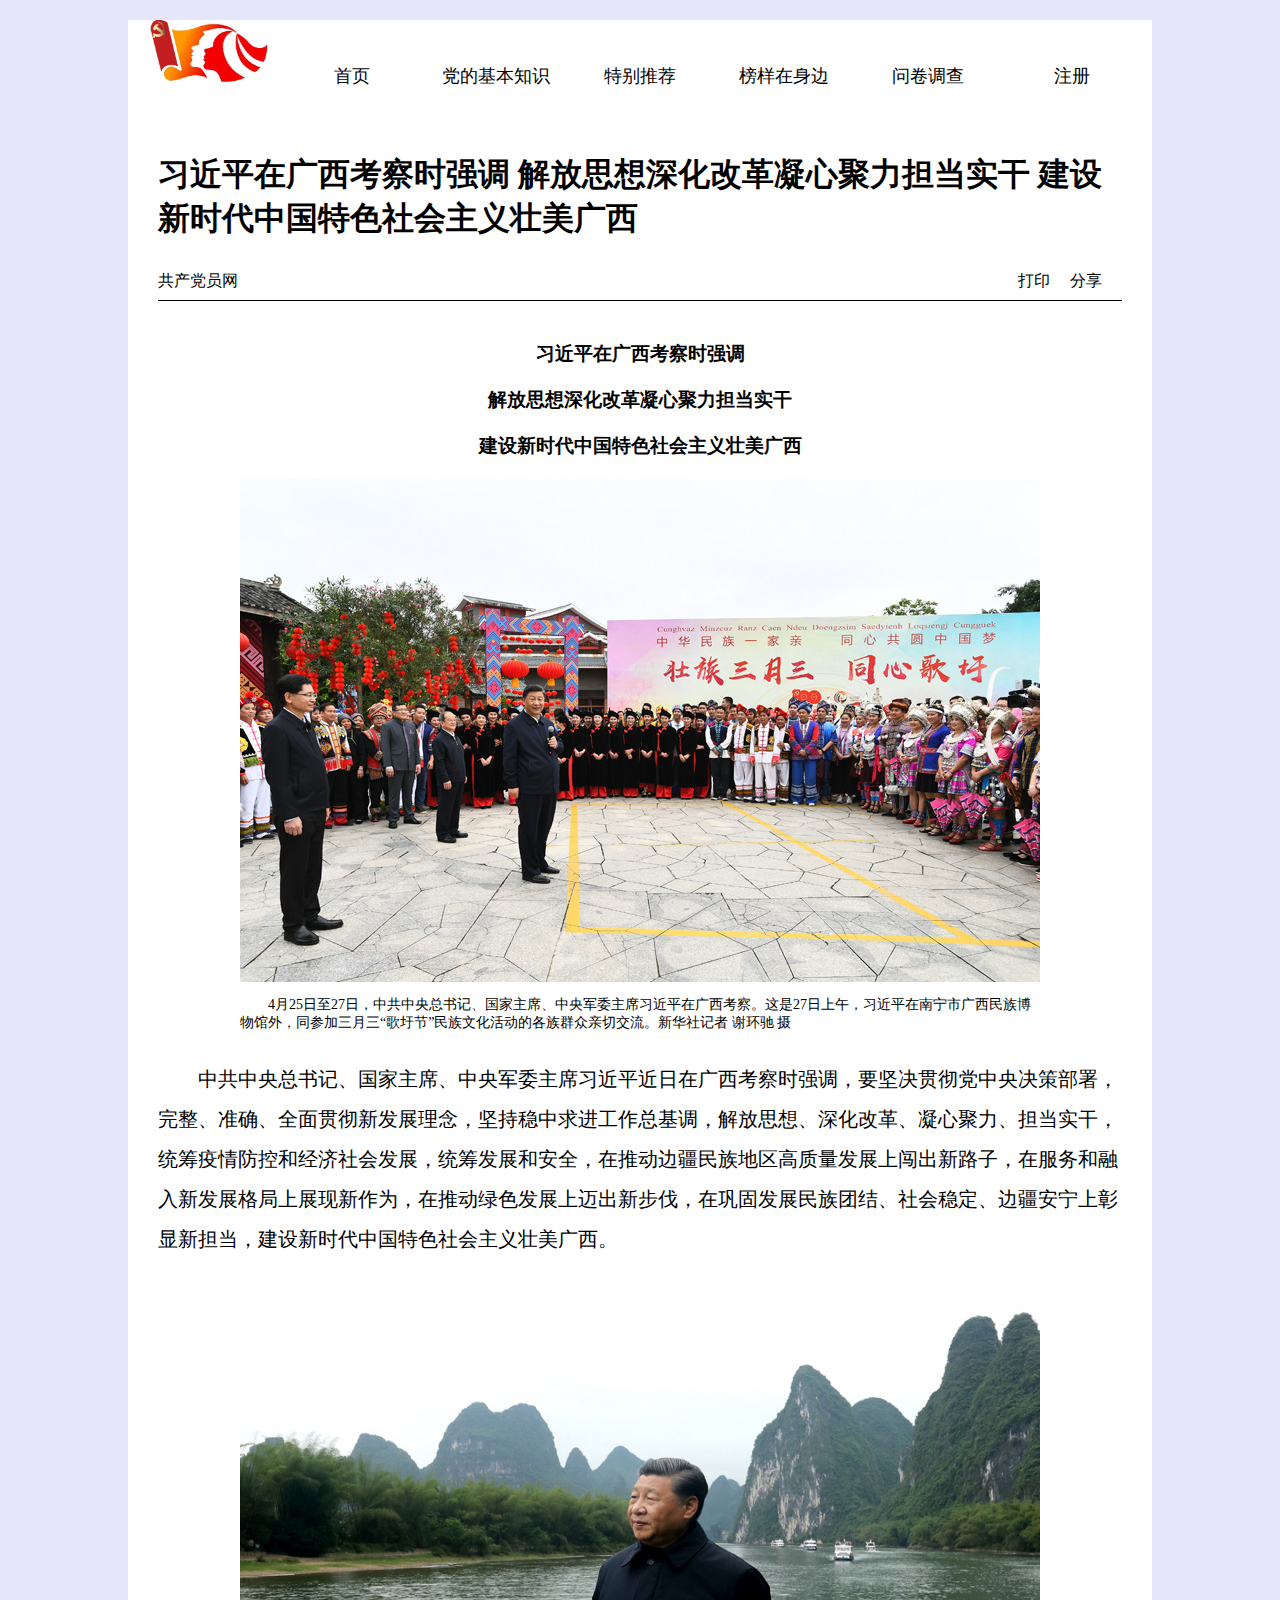
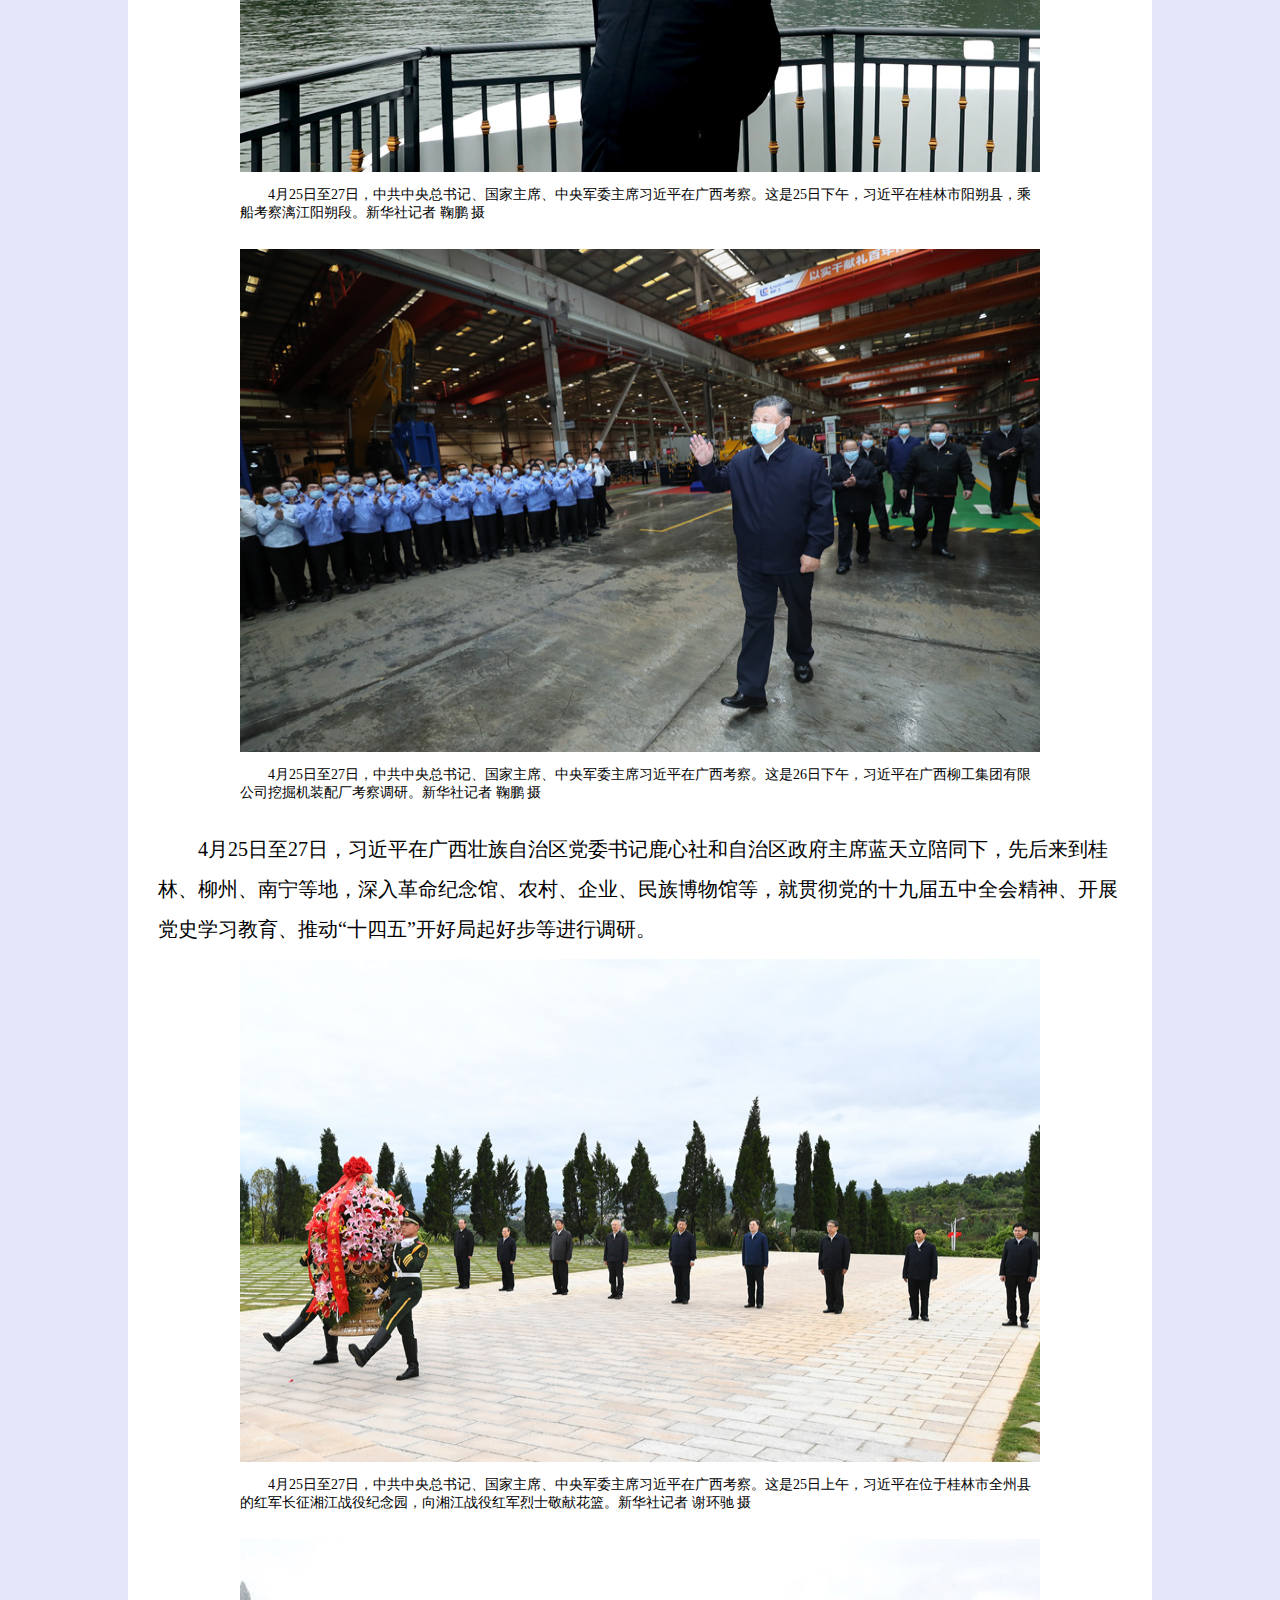
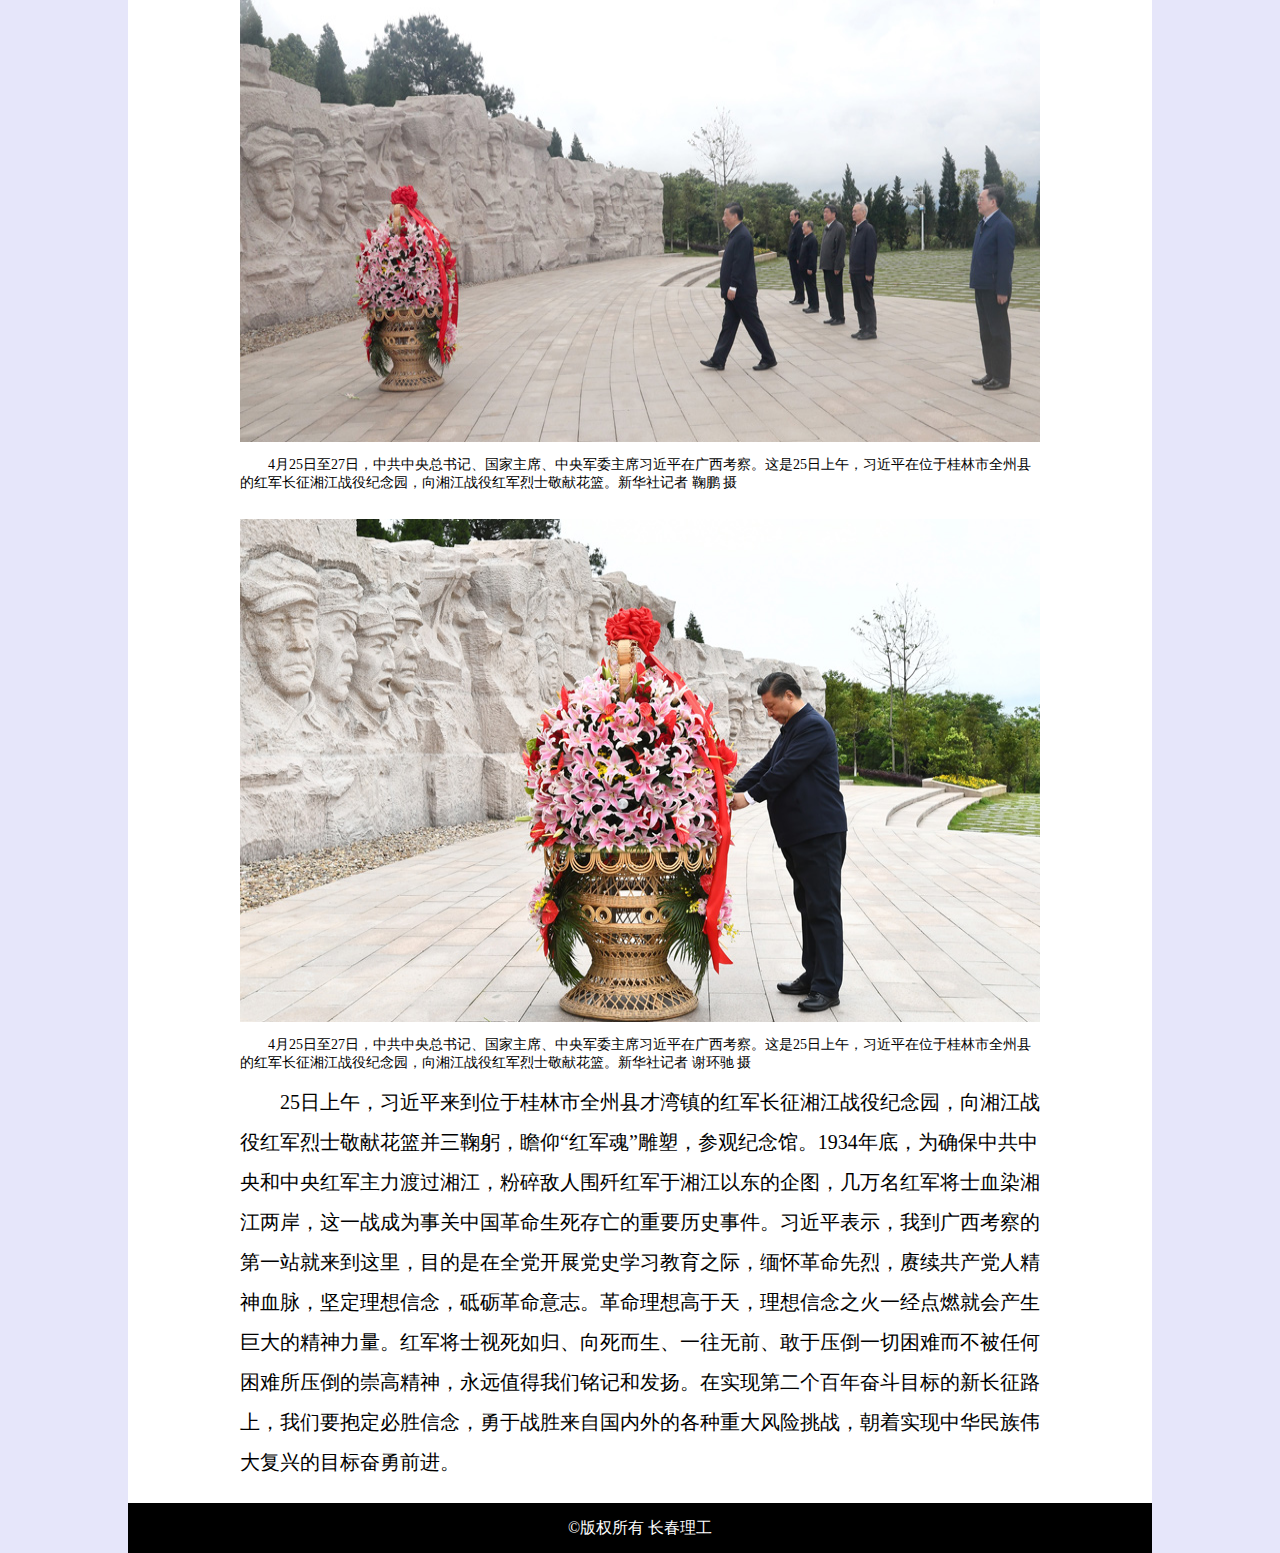
<file: 党史/8.html>
<!DOCTYPE html>
<html lang="en">
<head>
	<meta charset="UTF-8">
	<meta name="viewport" content="width=device-width, initial-scale=1.0">
	<title>习近平在广西考察时强调 解放思想深化改革凝心聚力担当实干 建设新时代中国特色社会主义壮美广西</title>
	<link rel="stylesheet" href="css/add.css">
	<link rel="stylesheet" href="css/8.css">
</head>
<body>
	<div class="header">
       <div class="container menu">
            <a href="index.html"><img src="images/logo.jpg" width="100%" alt=""> </a>
             <a href="index.html">首页</a>
             <a href="1.html">党的基本知识</a>
              <a href="2.html">特别推荐</a>
              <a href="3.html">榜样在身边</a>
              <a href="4.html">问卷调查</a>
              <a href="注册.html">注册</a>
       </div>
    </div>
    <div style="height: 67px;background-color: #fff;width: 1024px;margin: 0 auto;"></div>
    <div class="content">
    	<div class="top">
    		<h1>习近平在广西考察时强调 解放思想深化改革凝心聚力担当实干 建设新时代中国特色社会主义壮美广西</h1>
    		<p class="xian">
    			<span class="fl"><a href="#">共产党员网</a></span>
    			<span class="fr"><a href="#">分享</a></span>
    			<span class="fr"><a href="#">打印</a></span>
    		</p>
    	</div>
    	<div class="con">
    		<h3>习近平在广西考察时强调</h3>
    		<h3>解放思想深化改革凝心聚力担当实干</h3>
    		<h3>建设新时代中国特色社会主义壮美广西</h3>
    		<div class="img">
    			<img src="images/8.jpg" alt="">
    			<span>4月25日至27日，中共中央总书记、国家主席、中央军委主席习近平在广西考察。这是27日上午，习近平在南宁市广西民族博物馆外，同参加三月三“歌圩节”民族文化活动的各族群众亲切交流。新华社记者 谢环驰 摄</span>
    		</div>
    		<p>中共中央总书记、国家主席、中央军委主席习近平近日在广西考察时强调，要坚决贯彻党中央决策部署，完整、准确、全面贯彻新发展理念，坚持稳中求进工作总基调，解放思想、深化改革、凝心聚力、担当实干，统筹疫情防控和经济社会发展，统筹发展和安全，在推动边疆民族地区高质量发展上闯出新路子，在服务和融入新发展格局上展现新作为，在推动绿色发展上迈出新步伐，在巩固发展民族团结、社会稳定、边疆安宁上彰显新担当，建设新时代中国特色社会主义壮美广西。</p>
    		<div class="img">
    			<img src="images/8-1.jpg" alt="">
    			<span>4月25日至27日，中共中央总书记、国家主席、中央军委主席习近平在广西考察。这是25日下午，习近平在桂林市阳朔县，乘船考察漓江阳朔段。新华社记者 鞠鹏 摄</span>
    		</div>
    		<div class="img">
    			<img src="images/8-2.jpg" alt="">
    			<span>4月25日至27日，中共中央总书记、国家主席、中央军委主席习近平在广西考察。这是26日下午，习近平在广西柳工集团有限公司挖掘机装配厂考察调研。新华社记者 鞠鹏 摄</span>
    		</div>
    		<p>4月25日至27日，习近平在广西壮族自治区党委书记鹿心社和自治区政府主席蓝天立陪同下，先后来到桂林、柳州、南宁等地，深入革命纪念馆、农村、企业、民族博物馆等，就贯彻党的十九届五中全会精神、开展党史学习教育、推动“十四五”开好局起好步等进行调研。</p>
    		<div class="img">
    			<img src="images/8-3.jpg" alt="">
    			<span>4月25日至27日，中共中央总书记、国家主席、中央军委主席习近平在广西考察。这是25日上午，习近平在位于桂林市全州县的红军长征湘江战役纪念园，向湘江战役红军烈士敬献花篮。新华社记者 谢环驰 摄</span>
    		</div>
    		<div class="img">
    			<img src="images/8-4.jpg" alt="">
    			<span>4月25日至27日，中共中央总书记、国家主席、中央军委主席习近平在广西考察。这是25日上午，习近平在位于桂林市全州县的红军长征湘江战役纪念园，向湘江战役红军烈士敬献花篮。新华社记者 鞠鹏 摄</span>
    		</div>
    		<div class="img">
    			<img src="images/8-5.jpg" alt="">
    			<span>4月25日至27日，中共中央总书记、国家主席、中央军委主席习近平在广西考察。这是25日上午，习近平在位于桂林市全州县的红军长征湘江战役纪念园，向湘江战役红军烈士敬献花篮。新华社记者 谢环驰 摄</span>
    			<p>25日上午，习近平来到位于桂林市全州县才湾镇的红军长征湘江战役纪念园，向湘江战役红军烈士敬献花篮并三鞠躬，瞻仰“红军魂”雕塑，参观纪念馆。1934年底，为确保中共中央和中央红军主力渡过湘江，粉碎敌人围歼红军于湘江以东的企图，几万名红军将士血染湘江两岸，这一战成为事关中国革命生死存亡的重要历史事件。习近平表示，我到广西考察的第一站就来到这里，目的是在全党开展党史学习教育之际，缅怀革命先烈，赓续共产党人精神血脉，坚定理想信念，砥砺革命意志。革命理想高于天，理想信念之火一经点燃就会产生巨大的精神力量。红军将士视死如归、向死而生、一往无前、敢于压倒一切困难而不被任何困难所压倒的崇高精神，永远值得我们铭记和发扬。在实现第二个百年奋斗目标的新长征路上，我们要抱定必胜信念，勇于战胜来自国内外的各种重大风险挑战，朝着实现中华民族伟大复兴的目标奋勇前进。</p>
    		</div>
    	</div>
    </div>
    <div class="footer">
         &copy;版权所有 长春理工
    </div>
</body>
</html>
</file>
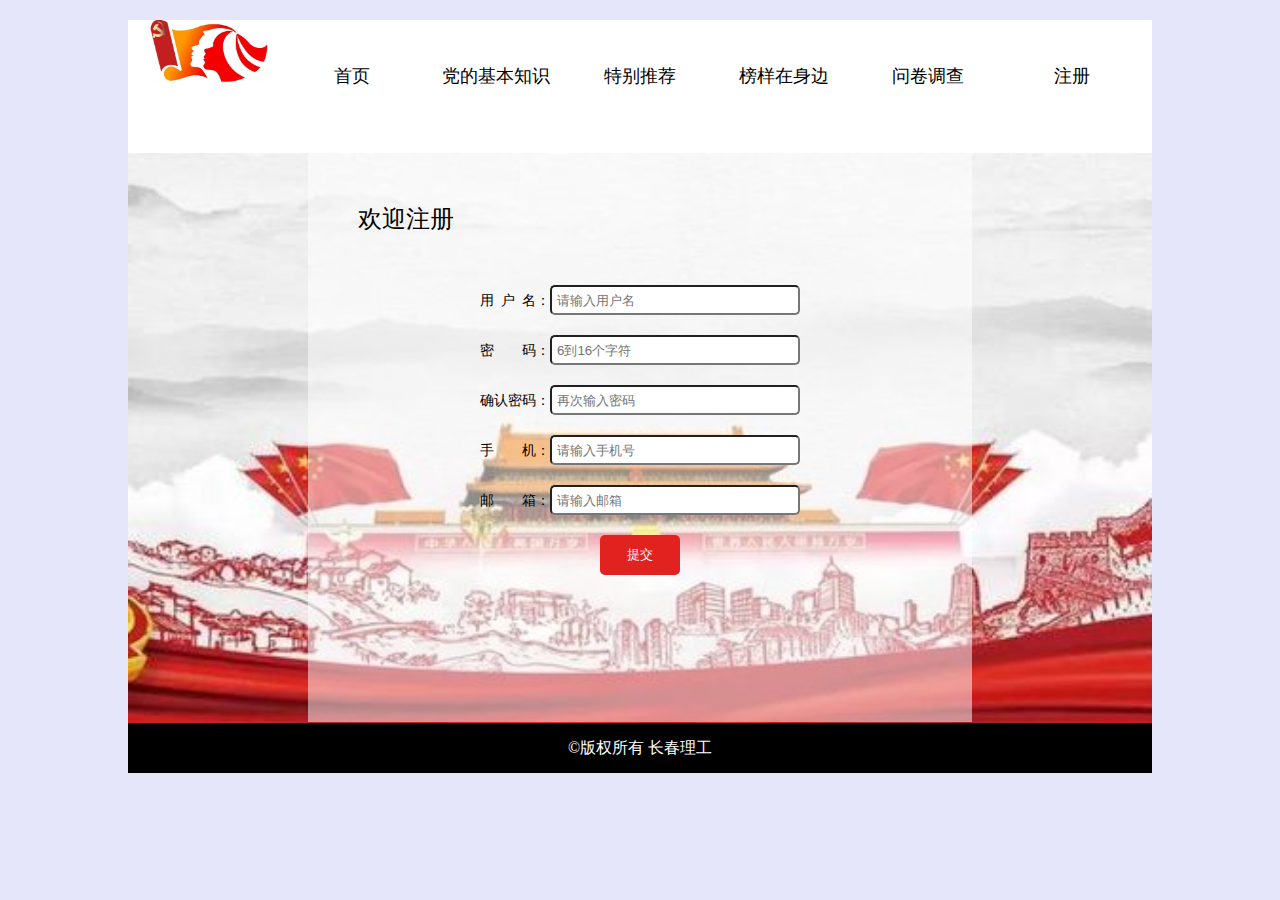
<file: 党史/注册.html>
<!DOCTYPE html>
<html lang="en">
<head>
	<meta charset="UTF-8">
	<meta name="viewport" content="width=device-width, initial-scale=1.0">
	<title>注册用户</title>
	<link rel="stylesheet" href="css/add.css">
	<link rel="stylesheet" href="css/zhuce.css">
</head>
<body>
	 <div class="header">
       <div class="container menu">
            <a href="index.html"><img src="images/logo.jpg" width="100%" alt=""> </a>
             <a href="index.html">首页</a>
             <a href="1.html">党的基本知识</a>
              <a href="2.html">特别推荐</a>
              <a href="3.html">榜样在身边</a>
              <a href="4.html">问卷调查</a>
              <a href="注册.html">注册</a>
       </div>
    </div>
    <div style="height: 67px;background-color: #fff;width: 1024px;margin: 0 auto;"></div>
    <div class="content">
    	<div class="con">
    		<h2>欢迎注册</h2>
    		<div class="zhuce">
    			<form action="">
    				<p>用&nbsp;&nbsp;户&nbsp;&nbsp;名：<input type="text" placeholder="请输入用户名"></p>
    				<p>密&#12288;&#12288;码：<input type="text" placeholder="6到16个字符"></p>
    				<p>确认密码：<input type="text" placeholder="再次输入密码"></p>
    				<p>手&#12288;&#12288;机：<input type="text" placeholder="请输入手机号"></p>
    				<p>邮&#12288;&#12288;箱：<input type="text" placeholder="请输入邮箱"></p>
    				<button>提交</button>
    			</form>
    		</div>
    	</div>
    </div>
    <div class="footer">
         &copy;版权所有 长春理工
    </div>
</body>
</html>
</file>
<file: 党史/css/add.css>
*{ margin:0; padding:0;box-sizing: border-box;}
a{text-decoration:none; color:#000;}
a:hover{text-decoration:none;}
h1, h2, h3, h4, h5, h6,b{font-weight:normal;}
ul,li{list-style: none;}

.container{
    width: 1024px;
    margin: 0 auto;
    background-color: #fff;
}
.fl{
    float: left;
}
.fr{
    float: right;
}
body{
    background-color: #E6E6FA;
}
.header{
    height: 66px;
    line-height: 66px;
	margin-top: 20px;
    width: 100%;
    background: rgba(230,230,250,.9);
    z-index: 999;
    text-align: center;
}
.menu a{
    font-size: 18px;
    display: inline-block;
    margin: 0 10px;
    width: 120px;
}
.menu a:hover{
    color: #88BD65;
}
.tit{
	border: 1px solid #E5E5E5;
    border-bottom: 1px solid #E5E5E5;
    padding-left: 25px;
    color: #dd151b;
}
.tit span{
	font-size: 18px;
    line-height: 38px;
    font-weight: bold;
}
.tit a {
    color: #C6C6C6;
    font-size: 14px;
    line-height: 38px;
    float: right;
}
.main  ul {
    padding: 20px 0px;
    border: 1px solid #E5E5E5;
    border-top: none;  
}
.item{
	 width: 490px;
    float: left;
    margin-top: 30px;
    margin-left:20px;
}
.main{
	overflow: hidden;
}
.main  ul li {
    padding: 5px 15px 5px 10px;
    white-space: nowrap;
    text-overflow: ellipsis;
    overflow: hidden;
}
.main  ul li a {
    font-size: 16px;
    color: #666666;
    line-height: 26px;
    background: url(../images/icon22.png) left center no-repeat;
    padding-left: 15px;
}
.box1{
    overflow: hidden;
}
.box1 li{
	width: 30%;
	float: left;
	overflow: hidden;
    height: 100%;
    margin-left: 20px;
    margin-top: 30px;
}

.footer{
    background-color: #000;
    height: 50px;
    line-height:50px;
    color: #fff;
    font-size: 16px;
    text-align: center;
    margin: 0 auto;
    width: 1024px;
}
.content{
    width: 1024px;
    margin: 0 auto;
    background-color: #fff;
    padding: 0 30px;
    box-sizing: border-box;
}
.top h1{
    margin-bottom: 30px;
    font-weight: bold;
}
.top .xian{
    height: 30px;
    border-bottom: 1px #000 solid;
}
.top .xian span{
    margin-right:20px;
}
.top .xian span a:hover{
    text-decoration:underline;
}
</file>
<file: 党史/css/css.css>
@charset "utf-8";
.top{
	width:1000px;
	padding: 12px;
	padding: 50px;
}
.top_1{
	width: 600px;
	margin: 20px auto;
}
.top_1 img{
	width:600px;
}
.top_2{
	text-indent: 2em;
	font-size: 20px;
	margin: 50px auto;
}
.top_3{
	width: 900px;
}
.top h3{
	font-size: 30px;
	color: red;
}
.top_4{
	width: 1000px;
	display: flex;
}
.top_4 div{
	width: 500px;
}
.top_4 img{
	display: block;
	width: 300px;
	margin: 0 auto;
	margin-bottom: 20px;
}
.top_4 h4{
	text-align: center;
	font-size: 25px;
	color: red;
	margin-bottom: 20px;
}
.top_4 p{
	text-align: center;
	margin-bottom: 20px;
}
</file>
<file: 党史/css/style.css>
@charset "utf-8";
.h2_title{
    text-align: center;
    margin: 20px auto;
    color: #c33;
    position: relative;
}
.h2_title::after{
    content: '';
    display: block;
    width: 500px;
    height: 1px;
    position: absolute;
    left: 50%;
    margin-left: -250px;
    top: 40px;
    background-image: linear-gradient(90deg,transparent,red,transparent);
}
.se_main{
    width: 100%;
    display: flex;
    justify-content:space-around;
    flex-direction: row;
    flex-wrap: wrap;
}
.se_main img{
    width: 100%;
    height: 100%;
}
.se_main > div{
    width: 28%;
    position: relative;
    margin: 30px auto;
}
.se_main > div:hover > a{
    display: inline-block;
    opacity: 1;
    transition: all 0.5s;
}
.se_main > div > a{
    font-size: 20px;
    display: none;
    opacity: 0;
    padding: 70px 10px;
    color: white;
    background-color: rgba(204, 51, 51, 0.8);
    text-align: center;
    display: inline-block;
    position: absolute;
    width: 100%;
    height: 100%;
    text-overflow: ellipsis;
    white-space: nowrap;
    overflow: hidden;
}
.se_main > ul{
    width: 80%;
}
.se_main > ul > li{
    line-height: 24px;
    margin: 10px auto;
    list-style-type: disc;
}
.se_main > ul > li > a{
    float: left;
}
.se_main > ul > li > span{
    float: right;
}
.se_main > ul > li > a:hover{
    color: rgba(204, 51, 51, 0.8);
    border-bottom: 2px solid #c33;
}
.se_main > .more{
    clear: both;
    display: inline-block;
    width: 100%;
    text-align: center;
    margin: 30px auto;
    color: #c33;
    position: relative;
    padding: 10px;
}
.se_main > .more::after{
    content: '';
    display: block;
    width: 300px;
    height: 1px;
    position: absolute;
    left: 50%;
    top: 0;
    margin-left: -150px;
    background-image: linear-gradient(90deg,transparent,red,transparent);
}

.se_main > form{
    width: 60%;
}
.se_main > form > ol > li{
    list-style-type: decimal;
}
.se_main > form > ol > li > h3{
    font-weight: bold;

}
.se_main > form > ol > li > div{
    display: flex;
    align-items: flex-start;
    justify-content: space-between;
    margin: 20px auto;
}
.se_main > form > ol > li > div > p{
    text-align: left;
}
.se_main > form > ol > li > div > p > input[type=radio]{
    transform: scale(1.2);
}
.se_main > form > div{
    margin: 10px auto;
    text-align: center;
}
.se_main > form > div > input[type="submit"]{
    color: white;
    background-color: #c33;
    border:none;
    padding: 8px 30px;
    text-align: center;
}
</file>
<file: 党史/css/5.css>
@charset "utf-8";
.content{
	height: 4180px;
}
.con .img{
	width: 580px;
	height: 420px;
	margin: 10px auto;
}
.con .img img{
	width: 566px;
	height: 379px;
}
.con .img span{
	display: block;
	font-size: 14px;
	text-align: center;
	margin: 5px 0;
}
.con h3{
	font-weight: bold;
	text-indent: 2em;
	margin: 20px 0;
	line-height: 40px;
}
.con p{
	text-indent: 2em;
	font-size: 20px;
	line-height: 40px;
	margin-bottom: 10px;
}
.yejiao{
	width: 1024px;
	height: 50px;
	margin: 0 auto;
	border-bottom: 1px #000 solid;
}
.yejiao span{
	font-size: 16px;
	text-indent: 0;
	margin-top: 20px;
}
.yejiao span a{
	color: #666;
}
</file>
<file: 党史/css/6.css>
.content{
	height: 3200px;
}
.center h3{
	text-align: center;
	margin: 40px 0;
	font-weight: bold;
	font-size: 22px;
}
.center h4{
	text-align: center;
	margin: 20px 0;
	font-size: 22px;
}
.center h5{
	font-weight: bold;
	font-size: 22px;
	text-align: center;
	margin: 20px 0;
}
.center p{
	text-indent: 2em;
	font-size: 20px;
	line-height: 40px;
}
.center span{
	text-align: right;
	display: block;
	margin-top: 20px;
}
.center .img{
	width: 800px;
	height: 582px;
	margin: 30px auto;
}
.center .img img{
	width: 100%;
	height: 100%;
}
.center b{
	font-size: 14px;
	text-indent: 2em;
	display: block;
	width: 800px;
	margin: 0 auto;
	margin-top: -15px;
}
</file>
<file: 党史/css/7.css>
.content{
	height: 1080px;
}
.center .img{
	width: 750px;
	height: 212px;
	margin: 30px auto;
}
.center .img img{
	width: 100%;
	height: 100%;
}
.center b{
	display: block;
	text-align: center;
	margin: 10px 0;
}
.center p{
	text-indent: 2em;
	font-size: 20px;
	line-height: 40px;
	margin-bottom: 10px;
}
.center .yejiao{
	width: 1024px;
	height: 50px;
	margin: 0 auto;
	border-bottom: 1px #000 solid;
}
.center .yejiao span{
	font-size: 16px;
	text-indent: 0;
	margin-top: 20px;
}
.center .yejiao span a{
	color: #666;
}
</file>
<file: 党史/css/8.css>
.top{
	margin-bottom: 40px;
}
.content{
	height: 4550px;
}
.content .con h3{
	font-weight: bold;
	text-align: center;
	margin: 20px 0;
}
.con .img{
	width: 800px;
	height: 580px;
	margin: 0 auto;
}
.con .img img{
	width: 800px;
	height: 503px;
}
.con .img span{
	font-size: 14px;
	text-indent: 2em;
	display: block;
	margin: 10px 0;
}
.con p{
	text-indent: 2em;
	font-size: 20px;
	line-height: 40px;
	margin-bottom: 10px;
}
</file>
<file: 党史/css/zhuce.css>
.content{
	width: 1024px;
	height: 570px;
	margin: 0 auto;
	background-image: url(../images/bg.jpg);
	background-repeat: no-repeat;
	background-position: center top;
	background-size: 1024px;
}
.con{
	margin: 0 150px;
	box-sizing: border-box;
	background-color: rgba(255,255,255,.5);
}
.con h2{
	padding-top: 50px;
	margin-bottom: 50px;
	margin-left: 50px;
}
.zhuce{
	width: 400px;
	height: 437px;
	margin: 0 auto;
}
.zhuce p{
	font-size: 14px;
	text-align: center;
	margin: 20px 0;
}
.zhuce input{
	width: 250px;
	height: 30px;
	border-radius: 5px;
	padding-left: 5px;
}
.zhuce button{
	margin: 0 auto;
	display: block;
	width: 80px;
	height: 40px;
	border-radius: 5px;
	border:none;
	background-color: #e2221f;
	color: #fff;
}
</file>
